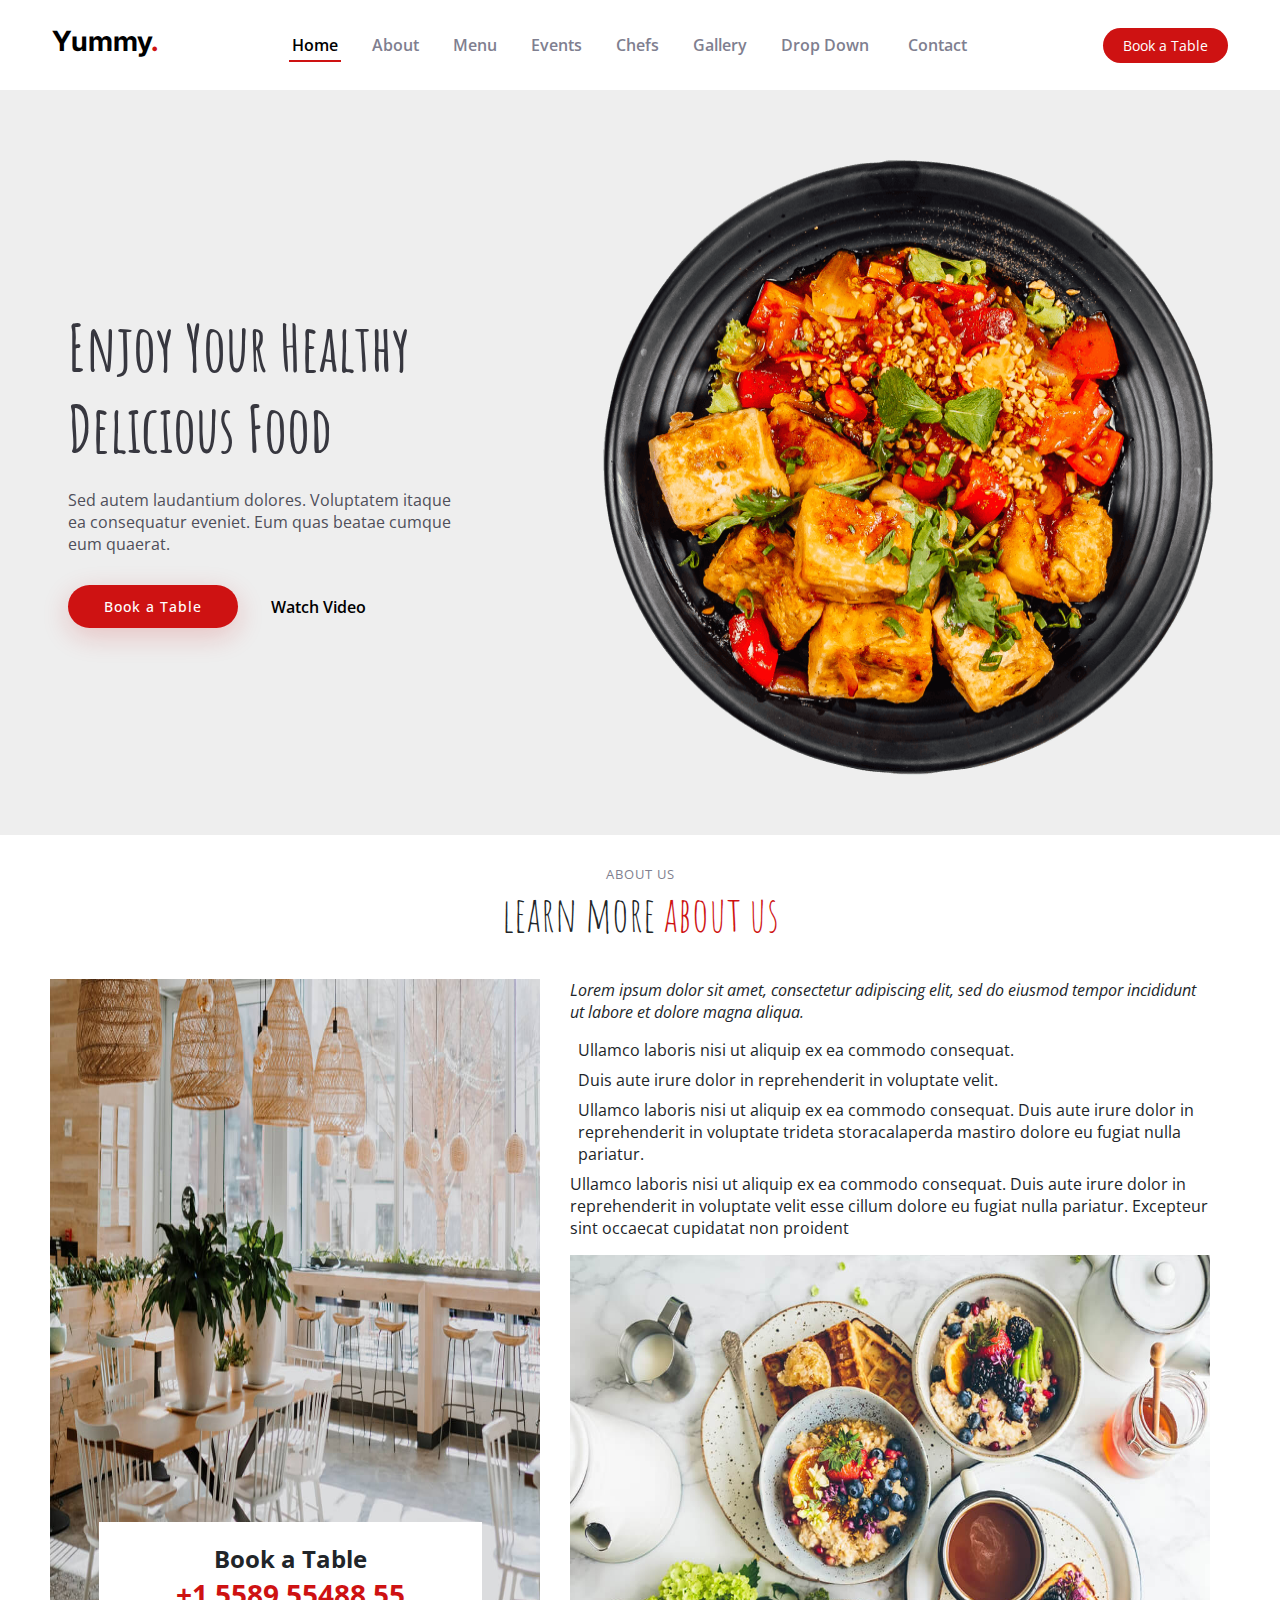
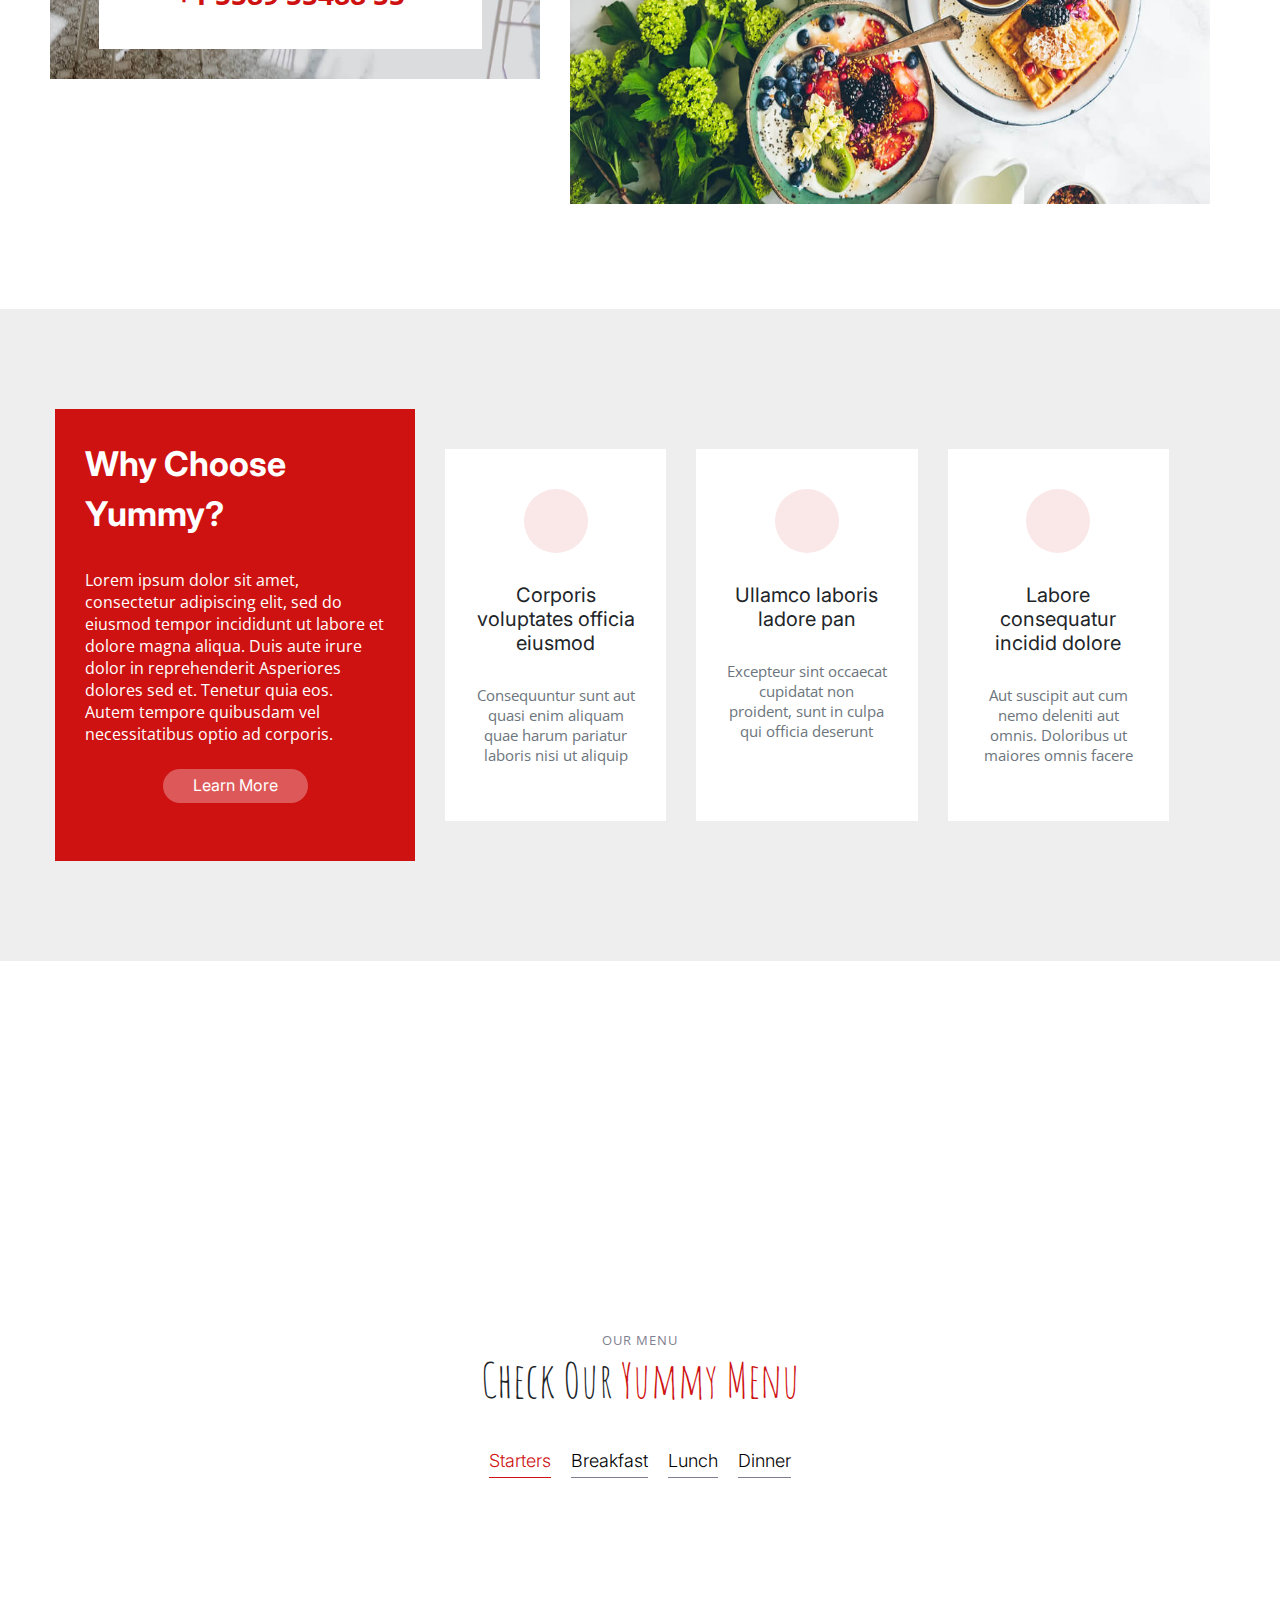
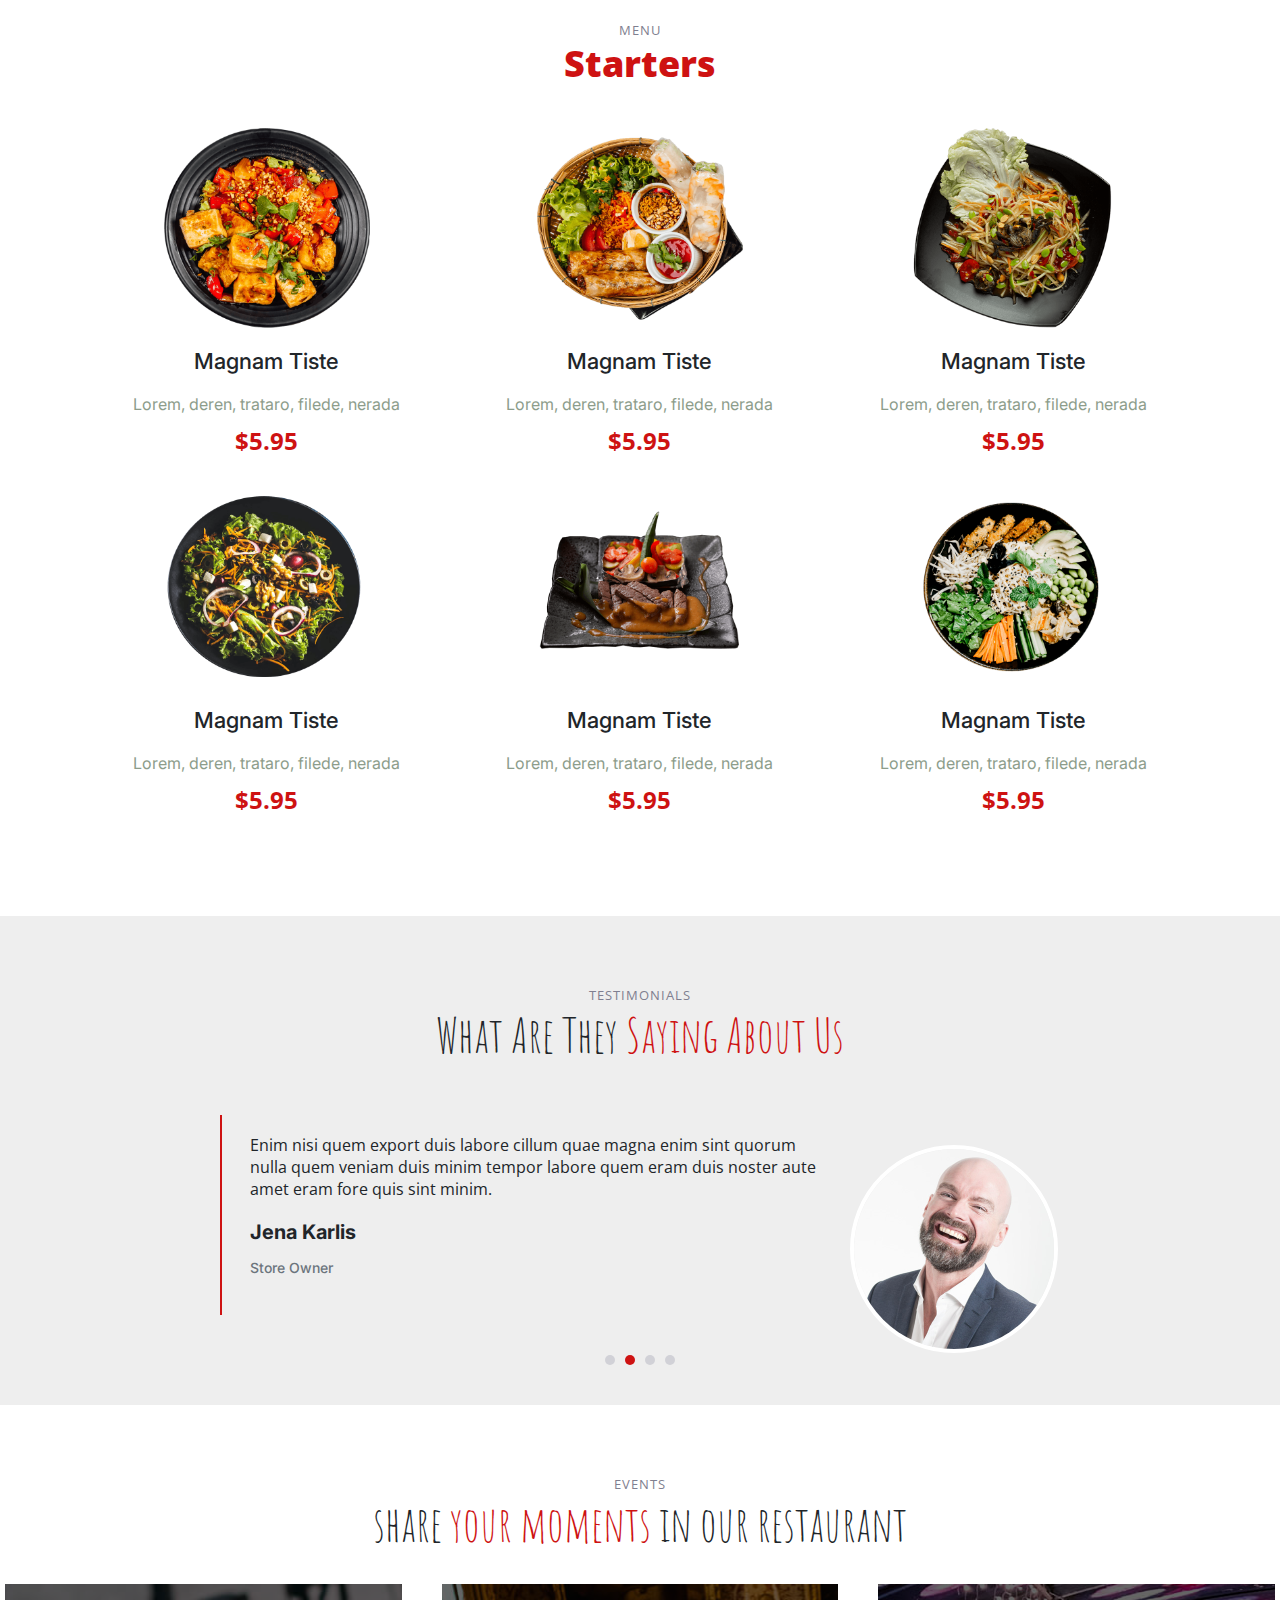
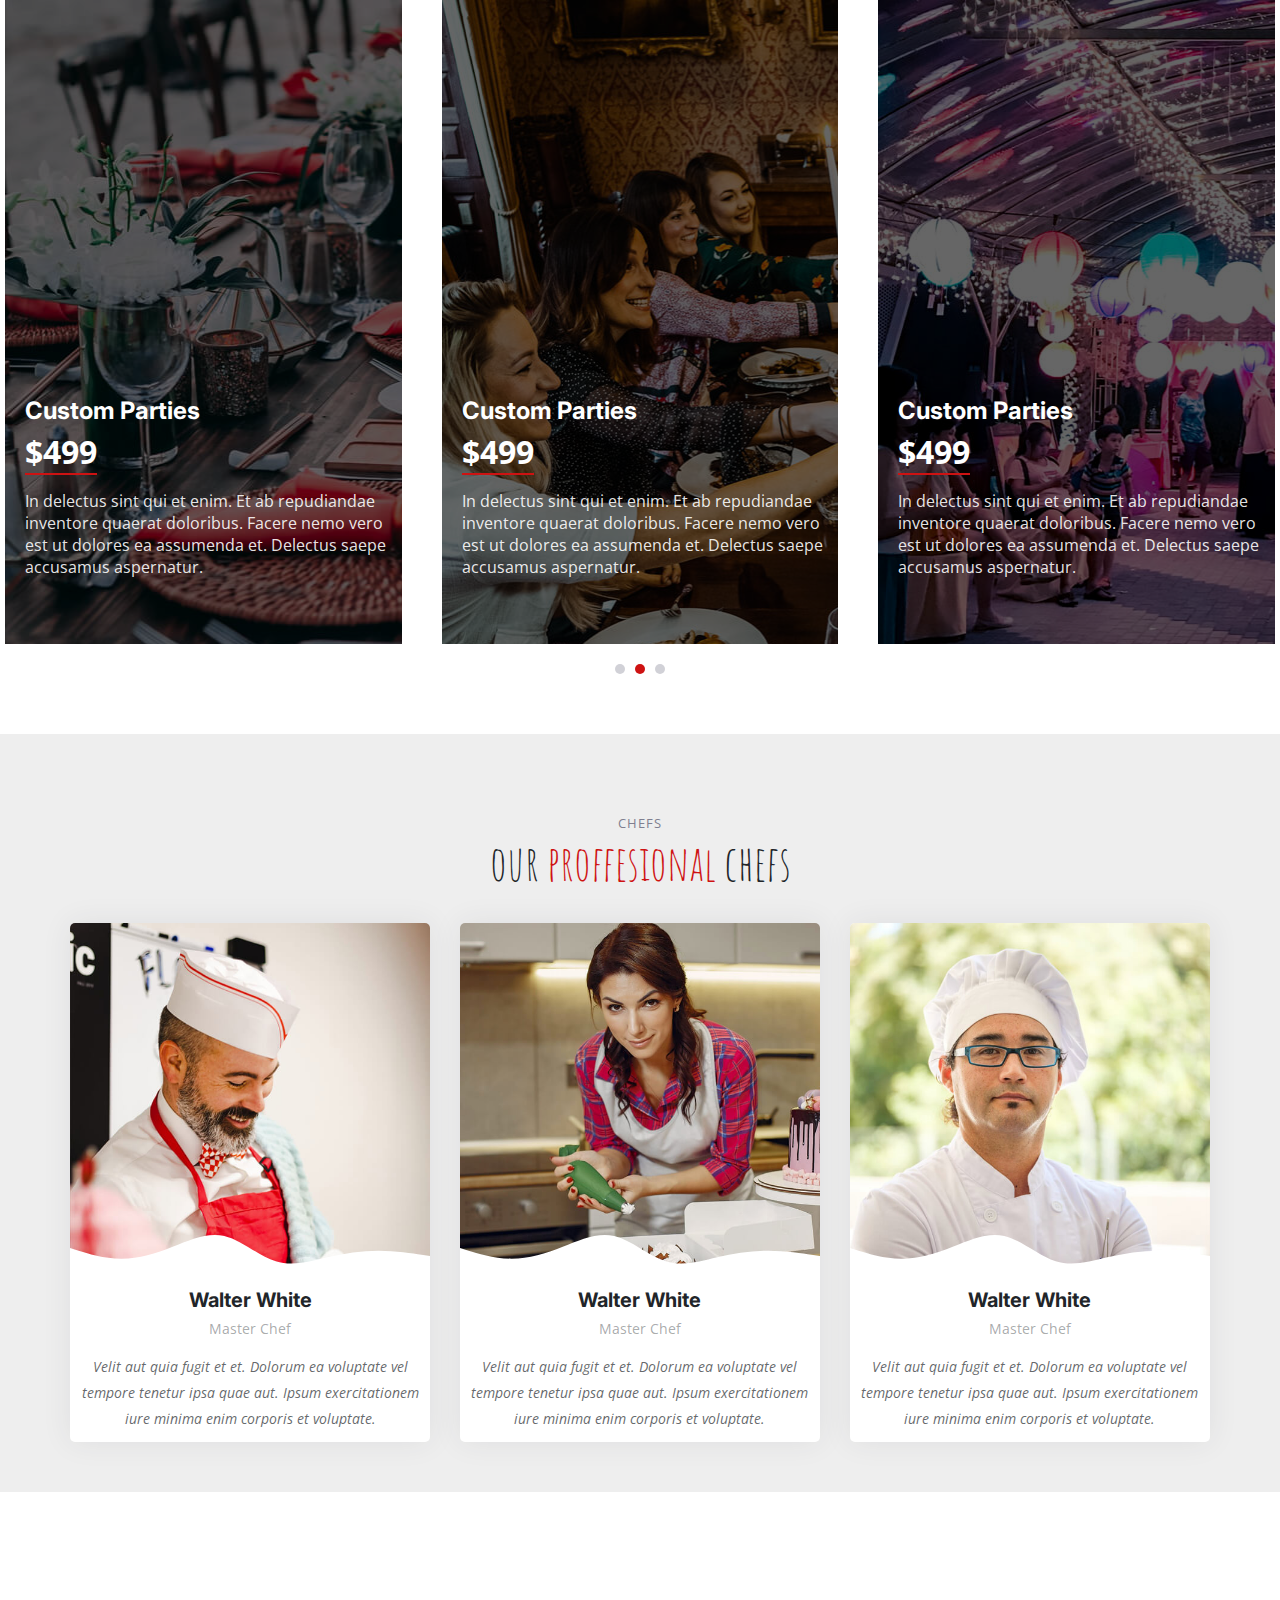
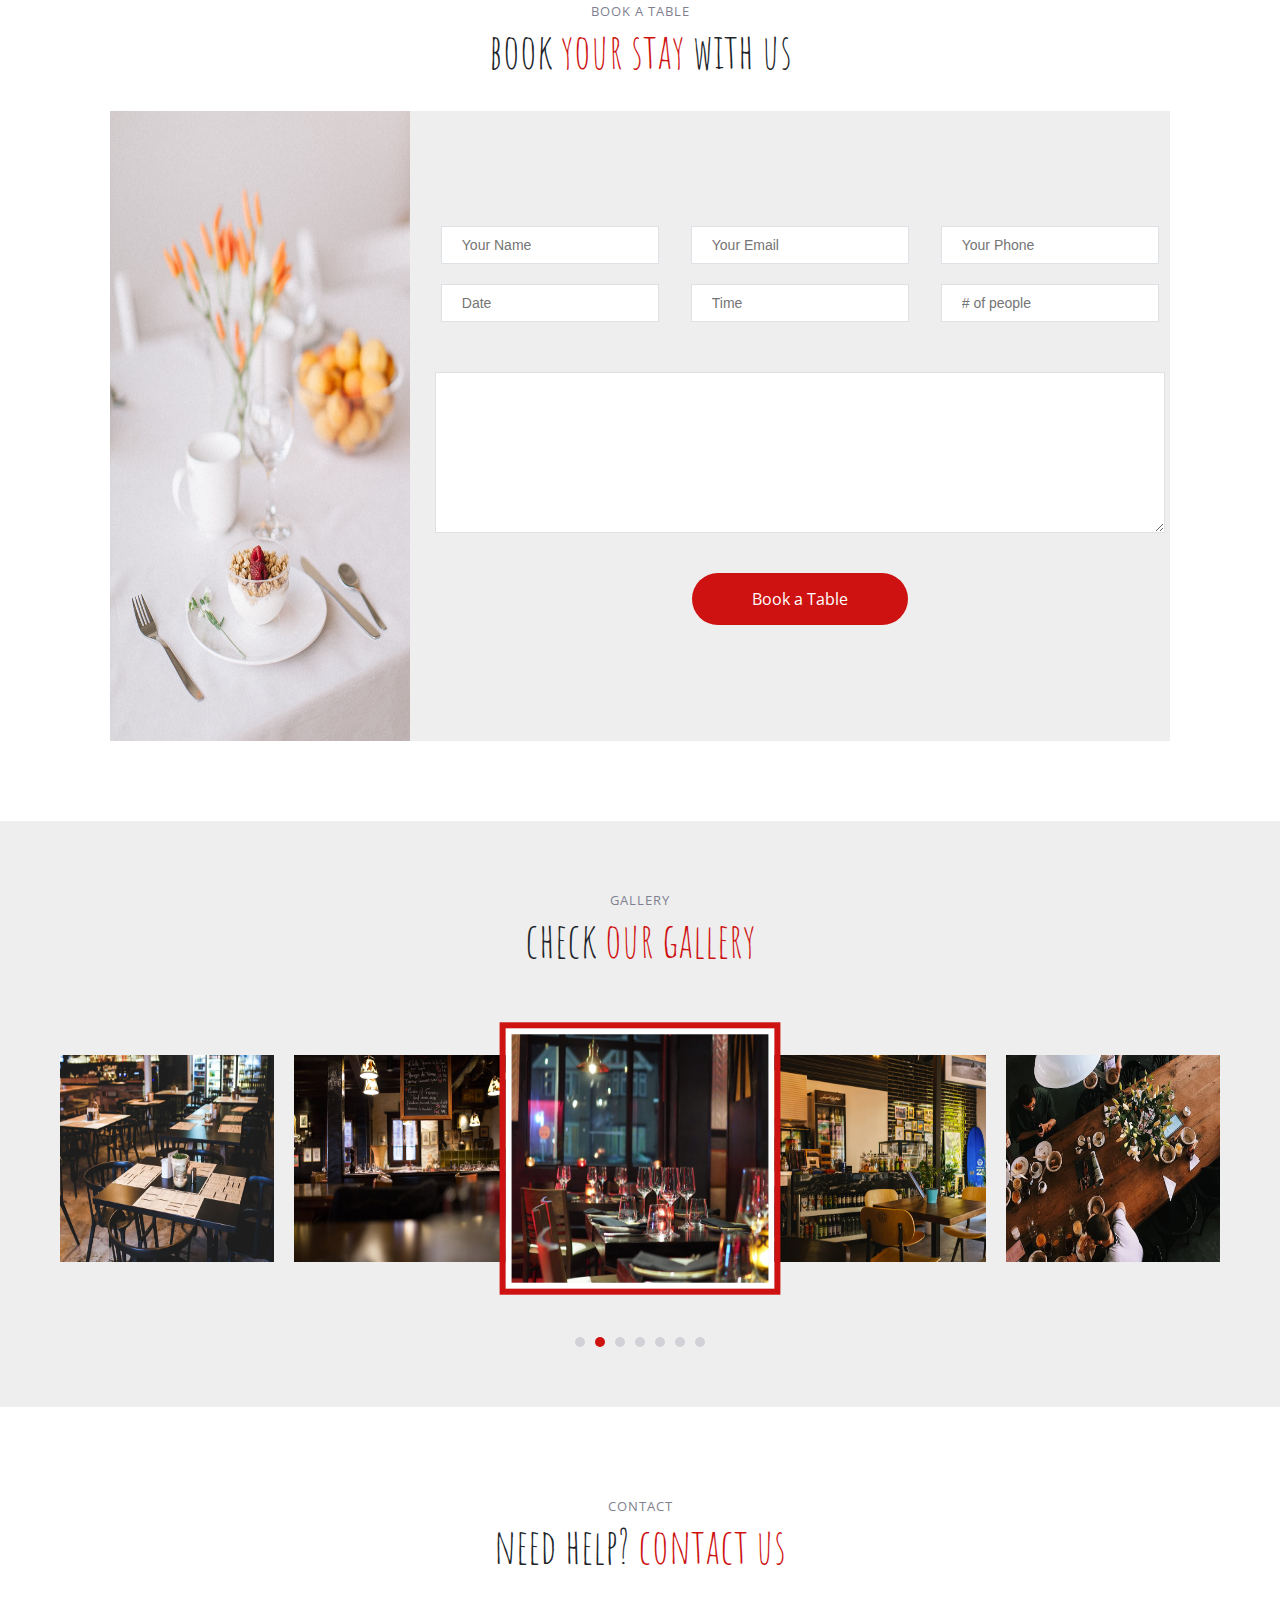
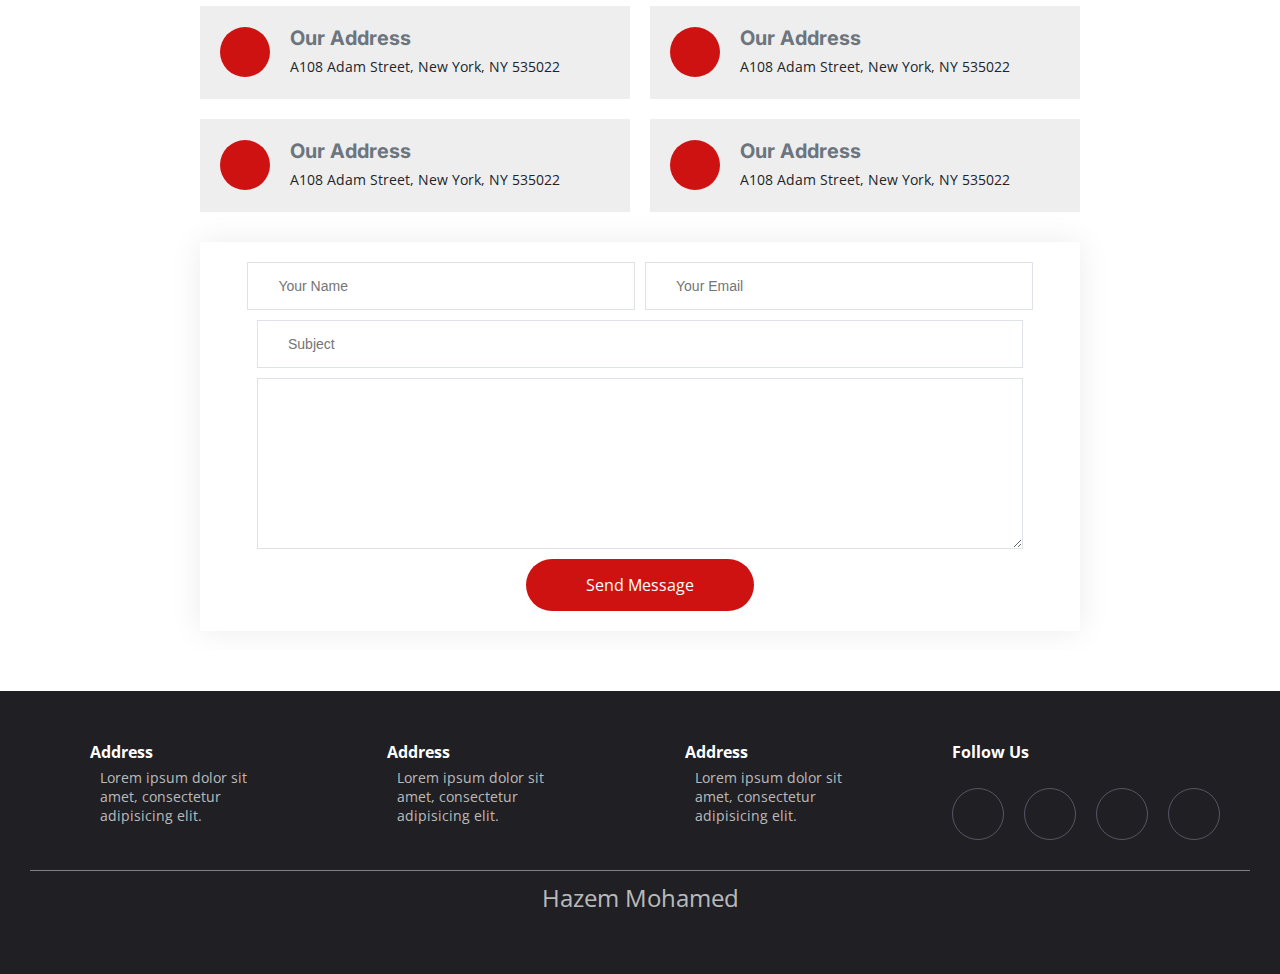
<file: index.html>
<!DOCTYPE html>
<html lang="en">
  <head>
    <meta charset="utf-8" />
    <meta content="width=device-width, initial-scale=1.0" name="viewport" />

    <title>Yummy</title>
    <!-- icon font -->
    <link
      rel="stylesheet"
      href="https://cdnjs.cloudflare.com/ajax/libs/font-awesome/6.5.1/css/all.min.css"
      integrity="sha512-DTOQO9RWCH3ppGqcWaEA1BIZOC6xxalwEsw9c2QQeAIftl+Vegovlnee1c9QX4TctnWMn13TZye+giMm8e2LwA=="
      crossorigin="anonymous"
      referrerpolicy="no-referrer"
    />
    <!-- Google Fonts -->
    <link rel="preconnect" href="https://fonts.googleapis.com" />
    <link rel="preconnect" href="https://fonts.gstatic.com" crossorigin />
    <link
      href="https://fonts.googleapis.com/css2?family=Open+Sans:ital,wght@0,300;0,400;0,500;0,600;0,700;1,300;1,400;1,600;1,700&family=Amatic+SC:ital,wght@0,300;0,400;0,500;0,600;0,700;1,300;1,400;1,500;1,600;1,700&family=Inter:ital,wght@0,300;0,400;0,500;0,600;0,700;1,300;1,400;1,500;1,600;1,700&display=swap"
      rel="stylesheet"
    />

    <!-- Template Main CSS File -->
    <link href="assets/css/const.css" rel="stylesheet" />
    <link href="assets/css/main.css" rel="stylesheet" />
  </head>

  <body>
    <!-- header -->
    <header id="header" class="header">
      <div class="container">
        <a href="#" class="logo">
          <h1>Yummy<span>.</span></h1>
        </a>

        <nav class="navbar">
          <ul>
            <li><a href="#hero" class="active">Home</a></li>
            <li><a href="#about">About</a></li>
            <li><a href="#menu">Menu</a></li>
            <li><a href="#events">Events</a></li>
            <li><a href="#chefs">Chefs</a></li>
            <li><a href="#gallery">Gallery</a></li>
            <li class="dropdown">
              <a href="#"
                ><span>Drop Down</span> <i class="fas fa-angle-down"></i
              ></a>
              <ul>
                <li><a href="#">Drop Down 1</a></li>
                <li class="dropdown">
                  <a href="#"
                    ><span>Deep Drop Down</span>
                    <i class="fas fa-angle-down"></i
                  ></a>
                  <ul>
                    <li><a href="#">Deep Drop Down 1</a></li>
                    <li><a href="#">Deep Drop Down 2</a></li>
                    <li><a href="#">Deep Drop Down 3</a></li>
                    <li><a href="#">Deep Drop Down 4</a></li>
                    <li><a href="#">Deep Drop Down 5</a></li>
                  </ul>
                </li>
                <li><a href="#">Drop Down 2</a></li>
                <li><a href="#">Drop Down 3</a></li>
                <li><a href="#">Drop Down 4</a></li>
              </ul>
            </li>
            <li><a href="#contact">Contact</a></li>
          </ul>
        </nav>
        <!-- .navbar -->
        <div class="nav-end">
          <a class="btn-nav" href="#book-form">Book a Table</a>
          <span id="icon-menu">
            <i class="fas fa-bars"></i>
          </span>
        </div>
      </div>
    </header>
    <!-- section home -->
    <section id="home" class="home d-flex align-items-center background">
      <div class="container">
        <div class="conent">
          <div class="box">
            <h2>Enjoy Your Healthy<br />Delicious Food</h2>
            <p>
              Sed autem laudantium dolores. Voluptatem itaque ea consequatur
              eveniet. Eum quas beatae cumque eum quaerat.
            </p>
            <div class="box-btn">
              <a href="#" class="btn-nav">Book a Table</a>
              <a href="#" class="watch-video"
                ><i class="fas fa-play"></i><span>Watch Video</span></a
              >
            </div>
          </div>
          <div class="box-img text-center text-lg-start">
            <img src="assets/img/hero-img.png" class="img" alt="img" />
          </div>
        </div>
      </div>
    </section>
    <section class="about" id="about">
      <div class="box-size">
        <div class="title-box">
          <h2 class="title">about us</h2>
          <p class="desc">
            learn more <span class="desc-red"> about us </span>
          </p>
        </div>
        <div class="contnet">
          <div class="img">
            <img src="./assets/img/about.jpg" alt="about" />
            <div class="call-us">
              <h4>Book a Table</h4>
              <p>+1 5589 55488 55</p>
            </div>
          </div>
          <div class="content-right">
            <p class="italic">
              Lorem ipsum dolor sit amet, consectetur adipiscing elit, sed do
              eiusmod tempor incididunt ut labore et dolore magna aliqua.
            </p>
            <ul>
              <li>
                <i class="fas fa-check-double"></i> Ullamco laboris nisi ut
                aliquip ex ea commodo consequat.
              </li>
              <li>
                <i class="fas fa-check-double"></i> Duis aute irure dolor in
                reprehenderit in voluptate velit.
              </li>
              <li>
                <i class="fas fa-check-double"></i> Ullamco laboris nisi ut
                aliquip ex ea commodo consequat. Duis aute irure dolor in
                reprehenderit in voluptate trideta storacalaperda mastiro dolore
                eu fugiat nulla pariatur.
              </li>
            </ul>
            <p>
              Ullamco laboris nisi ut aliquip ex ea commodo consequat. Duis aute
              irure dolor in reprehenderit in voluptate velit esse cillum dolore
              eu fugiat nulla pariatur. Excepteur sint occaecat cupidatat non
              proident
            </p>
            <div class="box-youtube">
              <img src="./assets/img/about-2.jpg" class="img" alt="" />
            </div>
          </div>
        </div>
      </div>
    </section>
    <!-- end about  -->
    <!-- start why -->
    <section id="why-us" class="why-us background">
      <div class="group-box">
        <div class="box-red">
          <div class="box">
            <h3>Why Choose Yummy?</h3>
            <p>
              Lorem ipsum dolor sit amet, consectetur adipiscing elit, sed do
              eiusmod tempor incididunt ut labore et dolore magna aliqua. Duis
              aute irure dolor in reprehenderit Asperiores dolores sed et.
              Tenetur quia eos. Autem tempore quibusdam vel necessitatibus optio
              ad corporis.
            </p>
            <div class="btn">
              <a href="#" class="btn=more">Learn More </a>
            </div>
          </div>
        </div>
        <!-- End Why Box -->

        <div class="boxs">
          <div class="box-small">
            <span>
              <i class="icon fas fa-clipboard-check"></i>
            </span>
            <h4>Corporis voluptates officia eiusmod</h4>
            <p>
              Consequuntur sunt aut quasi enim aliquam quae harum pariatur
              laboris nisi ut aliquip
            </p>
          </div>

          <div class="box-small">
            <span>
              <i class="icon fas fa-gem"></i>
            </span>
            <h4>Ullamco laboris ladore pan</h4>
            <p>
              Excepteur sint occaecat cupidatat non proident, sunt in culpa qui
              officia deserunt
            </p>
          </div>

          <div class="box-small">
            <span>
              <i class="icon fas fa-inbox"></i>
            </span>
            <h4>Labore consequatur incidid dolore</h4>
            <p>
              Aut suscipit aut cum nemo deleniti aut omnis. Doloribus ut maiores
              omnis facere
            </p>
          </div>
        </div>
      </div>
    </section>
    <!-- end why-us -->
    <!-- start counter -->
    <section id="counter" class="counter">
      <div class="container">
        <div class="groub">
          <div class="item">
            <div class="item-c">
              <span class="number">232</span>
              <p>Clients</p>
            </div>
          </div>

          <div class="item">
            <div class="item-c">
              <span class="number">521</span>
              <p>Projects</p>
            </div>
          </div>

          <div class="item">
            <div class="item-c">
              <span class="number">1453</span>
              <p>Hours Of Support</p>
            </div>
          </div>

          <div class="item">
            <div class="item-c">
              <span class="number">32</span>
              <p>Workers</p>
            </div>
          </div>
        </div>
      </div>
    </section>

    <!-- menu  start -->
    <section id="menu" class="menu">
      <div class="section-header">
        <h2>Our Menu</h2>
        <p>Check Our <span>Yummy Menu</span></p>
      </div>

      <ul class="menu-tap">
        <li class="tap active-tap">
          <a class="tap-link">
            <h4>Starters</h4>
          </a>
        </li>

        <li class="tap">
          <a class="tap-link">
            <h4>Breakfast</h4> </a
          ><!-- End tab nav item -->
        </li>
        <li class="tap">
          <a class="tap-link">
            <h4>Lunch</h4>
          </a>
        </li>

        <li class="tap">
          <a class="tap-link">
            <h4>Dinner</h4>
          </a>
        </li>
      </ul>

      <div class="food-boxs">
        <div class="header-food">
          <h2>Menu</h2>
          <p><span>Starters</span></p>
        </div>

        <div class="food-group">
          <div class="food-item">
            <a href="#" class="box-img"
              ><img
                src="assets/img/menu/menu-item-1.png"
                class="menu-img img-fluid"
                alt=""
            /></a>
            <h4>Magnam Tiste</h4>
            <p class="title-item">Lorem, deren, trataro, filede, nerada</p>
            <p class="price">$5.95</p>
          </div>
          <div class="food-item">
            <a href="#" class="box-img"
              ><img
                src="assets/img/menu/menu-item-2.png"
                class="menu-img img-fluid"
                alt=""
            /></a>
            <h4>Magnam Tiste</h4>
            <p class="title-item">Lorem, deren, trataro, filede, nerada</p>
            <p class="price">$5.95</p>
          </div>
          <div class="food-item">
            <a href="#" class="box-img"
              ><img
                src="assets/img/menu/menu-item-3.png"
                class="menu-img img-fluid"
                alt=""
            /></a>
            <h4>Magnam Tiste</h4>
            <p class="title-item">Lorem, deren, trataro, filede, nerada</p>
            <p class="price">$5.95</p>
          </div>
          <div class="food-item">
            <a href="#" class="box-img"
              ><img
                src="assets/img/menu/menu-item-4.png"
                class="menu-img img-fluid"
                alt=""
            /></a>
            <h4>Magnam Tiste</h4>
            <p class="title-item">Lorem, deren, trataro, filede, nerada</p>
            <p class="price">$5.95</p>
          </div>
          <div class="food-item">
            <a href="#" class="box-img"
              ><img
                src="assets/img/menu/menu-item-5.png"
                class="menu-img img-fluid"
                alt=""
            /></a>
            <h4>Magnam Tiste</h4>
            <p class="title-item">Lorem, deren, trataro, filede, nerada</p>
            <p class="price">$5.95</p>
          </div>
          <div class="food-item">
            <a href="#" class="box-img"
              ><img
                src="assets/img/menu/menu-item-6.png"
                class="menu-img img-fluid"
                alt=""
            /></a>
            <h4>Magnam Tiste</h4>
            <p class="title-item">Lorem, deren, trataro, filede, nerada</p>
            <p class="price">$5.95</p>
          </div>
        </div>
      </div>
    </section>
    <!-- test -->
    <section id="test" class="test background">
      <div class="container">
        <div class="section-header">
          <h2>Testimonials</h2>
          <p>What Are They <span>Saying About Us</span></p>
        </div>
        <div class="div-media">
          <div class="test-content">
            <p>
              <i class="fas fa-quote-left"></i>
              Enim nisi quem export duis labore cillum quae magna enim sint
              quorum nulla quem veniam duis minim tempor labore quem eram duis
              noster aute amet eram fore quis sint minim.
              <i class="fas fa-quote-right"></i>
            </p>
            <h3>Jena Karlis</h3>
            <h4>Store Owner</h4>
            <div class="stars">
              <i class="fas fa-star"></i><i class="fas fa-star"></i
              ><i class="fas fa-star"></i><i class="fas fa-star"></i
              ><i class="fas fa-star"></i>
            </div>
          </div>
          <div class="img-test">
            <img
              src="assets/img/testimonials/testimonials-1.jpg"
              class="img"
              alt=""
            />
          </div>
        </div>
        <div class="dots">
          <div class="do"></div>
          <div class="do active"></div>
          <div class="do"></div>
          <div class="do"></div>
        </div>
      </div>
    </section>
    <!-- test -->
    <!-- event -->
    <section id="events" class="events">
      <div class="event-box">
        <div class="section-header">
          <h2>events</h2>
          <p>share <span>your moments </span> in our restaurant</p>
        </div>
        <div class="c-events">
          <div class="img-bg">
            <div class="pos">
              <h3>Custom Parties</h3>
              <div class="price">
                <span>$499</span>
              </div>
              <p class="description">
                In delectus sint qui et enim. Et ab repudiandae inventore
                quaerat doloribus. Facere nemo vero est ut dolores ea assumenda
                et. Delectus saepe accusamus aspernatur.
              </p>
            </div>
          </div>
          <div
            class="img-bg disblad"
            style="background-image: url('./assets/img/events-2.jpg')"
          >
            <div class="pos">
              <h3>Custom Parties</h3>
              <div class="price">
                <span>$499</span>
              </div>
              <p class="description">
                In delectus sint qui et enim. Et ab repudiandae inventore
                quaerat doloribus. Facere nemo vero est ut dolores ea assumenda
                et. Delectus saepe accusamus aspernatur.
              </p>
            </div>
          </div>
          <div
            class="img-bg disblad"
            style="background-image: url('./assets/img/events-1.jpg')"
          >
            <div class="pos">
              <h3>Custom Parties</h3>
              <div class="price">
                <span>$499</span>
              </div>
              <p class="description">
                In delectus sint qui et enim. Et ab repudiandae inventore
                quaerat doloribus. Facere nemo vero est ut dolores ea assumenda
                et. Delectus saepe accusamus aspernatur.
              </p>
            </div>
          </div>
        </div>
        <div class="dots">
          <div class="do"></div>
          <div class="do active"></div>
          <div class="do"></div>
        </div>
      </div>
    </section>
    <!-- chef -->
    <section class="chef-a background" id="chef">
      <div class="section-header">
        <h2>chefs</h2>
        <p>our <span> proffesional </span> chefs</p>
      </div>
      <div class="chefs">
        <div class="chef">
          <div class="chef-img">
            <img src="assets/img/chefs/chefs-1.jpg" class="img" alt="img" />
            <div class="social">
              <a href=""><i class="fab fa-twitter"></i></a>
              <a href=""><i class="fab fa-facebook"></i></a>
              <a href=""><i class="fab fa-instagram"></i></a>
              <a href=""><i class="fab fa-linkedin"></i></a>
            </div>
          </div>
          <div class="chef-info">
            <h4>Walter White</h4>
            <span>Master Chef</span>
            <p>
              Velit aut quia fugit et et. Dolorum ea voluptate vel tempore
              tenetur ipsa quae aut. Ipsum exercitationem iure minima enim
              corporis et voluptate.
            </p>
          </div>
        </div>
        <div class="chef">
          <div class="chef-img">
            <img src="assets/img/chefs/chefs-2.jpg" class="img" alt="img" />
            <div class="social">
              <a href=""><i class="fab fa-twitter"></i></a>
              <a href=""><i class="fab fa-facebook"></i></a>
              <a href=""><i class="fab fa-instagram"></i></a>
              <a href=""><i class="fab fa-linkedin"></i></a>
            </div>
          </div>
          <div class="chef-info">
            <h4>Walter White</h4>
            <span>Master Chef</span>
            <p>
              Velit aut quia fugit et et. Dolorum ea voluptate vel tempore
              tenetur ipsa quae aut. Ipsum exercitationem iure minima enim
              corporis et voluptate.
            </p>
          </div>
        </div>
        <div class="chef">
          <div class="chef-img">
            <img src="assets/img/chefs/chefs-3.jpg" class="img" alt="img" />
            <div class="social">
              <a href=""><i class="fab fa-twitter"></i></a>
              <a href=""><i class="fab fa-facebook"></i></a>
              <a href=""><i class="fab fa-instagram"></i></a>
              <a href=""><i class="fab fa-linkedin"></i></a>
            </div>
          </div>
          <div class="chef-info">
            <h4>Walter White</h4>
            <span>Master Chef</span>
            <p>
              Velit aut quia fugit et et. Dolorum ea voluptate vel tempore
              tenetur ipsa quae aut. Ipsum exercitationem iure minima enim
              corporis et voluptate.
            </p>
          </div>
        </div>
      </div>
    </section>
    <section id="book" class="book">
      <div class="section-header">
        <h2>book a table</h2>
        <p>book <span>your stay</span> with us</p>
      </div>
      <div class="all background">
        <div class="img">
          <img src="./assets/img/reservation.jpg" alt="" />
        </div>
        <div class="form">
          <input type="text" placeholder="Your Name" />
          <input type="text" placeholder="Your Email" />
          <input type="text" placeholder="Your Phone" />
          <input type="text" placeholder="Date" />
          <input type="text" placeholder="Time" />
          <input type="text" placeholder="# of people" />
          <textarea rows="5" style="height: 139px" placeholder="Message">
          </textarea>
          <a href="" class="submit">Book a Table</a>
        </div>
      </div>
    </section>
    <section class="gallery background" id="gallery">
      <div class="section-header">
        <h2>gallery</h2>
        <p>check <span> our gallery</span></p>
      </div>
      <div class="images">
        <div class="img">
          <img src="./assets/img/gallery/gallery-1.jpg" alt="img" />
        </div>
        <div class="img disbled">
          <img src="./assets/img/gallery/gallery-2.jpg" alt="img" />
        </div>
        <div class="img disbled">
          <img src="./assets/img/gallery/gallery-3.jpg" alt="img" />
        </div>
        <div class="img disbled">
          <img src="./assets/img/gallery/gallery-4.jpg" alt="img" />
        </div>
        <div class="img disbled">
          <img src="./assets/img/gallery/gallery-5.jpg" alt="img" />
        </div>
      </div>
      <div class="dots">
        <div class="do"></div>
        <div class="do active"></div>
        <div class="do"></div>
        <div class="do"></div>
        <div class="do"></div>
        <div class="do"></div>
        <div class="do"></div>
      </div>
    </section>
    <!-- CONTACT -->
    <section class="contact">
      <div class="section-header">
        <h2>CONTACT</h2>
        <p>need help? <span> contact us </span></p>
      </div>
      <div class="blocks">
        <div class="block background">
          <span class="icon">
            <i class="fas fa-map"></i>
          </span>
          <div class="info">
            <h3>Our Address</h3>
            <p>A108 Adam Street, New York, NY 535022</p>
          </div>
        </div>
        <div class="block background">
          <span class="icon">
            <i class="fas fa-map"></i>
          </span>
          <div class="info">
            <h3>Our Address</h3>
            <p>A108 Adam Street, New York, NY 535022</p>
          </div>
        </div>
        <div class="block background">
          <span class="icon">
            <i class="fas fa-map"></i>
          </span>
          <div class="info">
            <h3>Our Address</h3>
            <p>A108 Adam Street, New York, NY 535022</p>
          </div>
        </div>
        <div class="block background">
          <span class="icon">
            <i class="fas fa-map"></i>
          </span>
          <div class="info">
            <h3>Our Address</h3>
            <p>A108 Adam Street, New York, NY 535022</p>
          </div>
        </div>
      </div>
      <div class="form">
        <input type="text" placeholder="Your Name" />
        <input type="text" placeholder="Your Email" />
        <input type="text" placeholder="Subject" />
        <textarea rows="5" style="height: 139px" placeholder="Message">
        </textarea>
        <a href="" class="submit">Send Message</a>
      </div>
    </section>
    <footer id="footer" class="footer">
      <div class="top">
        <div class="item">
          <div class="top-top">
            <i class="fa fa-map-marked"></i>
            <h4>Address</h4>
          </div>
          <div class="botom-top">
            <p>Lorem ipsum dolor sit amet, consectetur adipisicing elit.</p>
          </div>
        </div>
        <div class="item">
          <div class="top-top">
            <i class="fa fa-map-marked"></i>
            <h4>Address</h4>
          </div>
          <div class="botom-top">
            <p>Lorem ipsum dolor sit amet, consectetur adipisicing elit.</p>
          </div>
        </div>
        <div class="item">
          <div class="top-top">
            <i class="fa fa-map-marked"></i>
            <h4>Address</h4>
          </div>
          <div class="botom-top">
            <p>Lorem ipsum dolor sit amet, consectetur adipisicing elit.</p>
          </div>
        </div>
        <div class="item">
          <div class="top-top">
            <h4>Follow Us</h4>
          </div>
          <div class="botom-icon">
            <i class="fab fa-twitter"></i>
            <i class="fab fa-facebook-f"></i>
            <i class="fab fa-instagram"></i>
            <i class="fab fa-linkedin"></i>
          </div>
        </div>
      </div>
      <div class="bottom">Hazem Mohamed</div>
    </footer>
  </body>
</html>
</file>
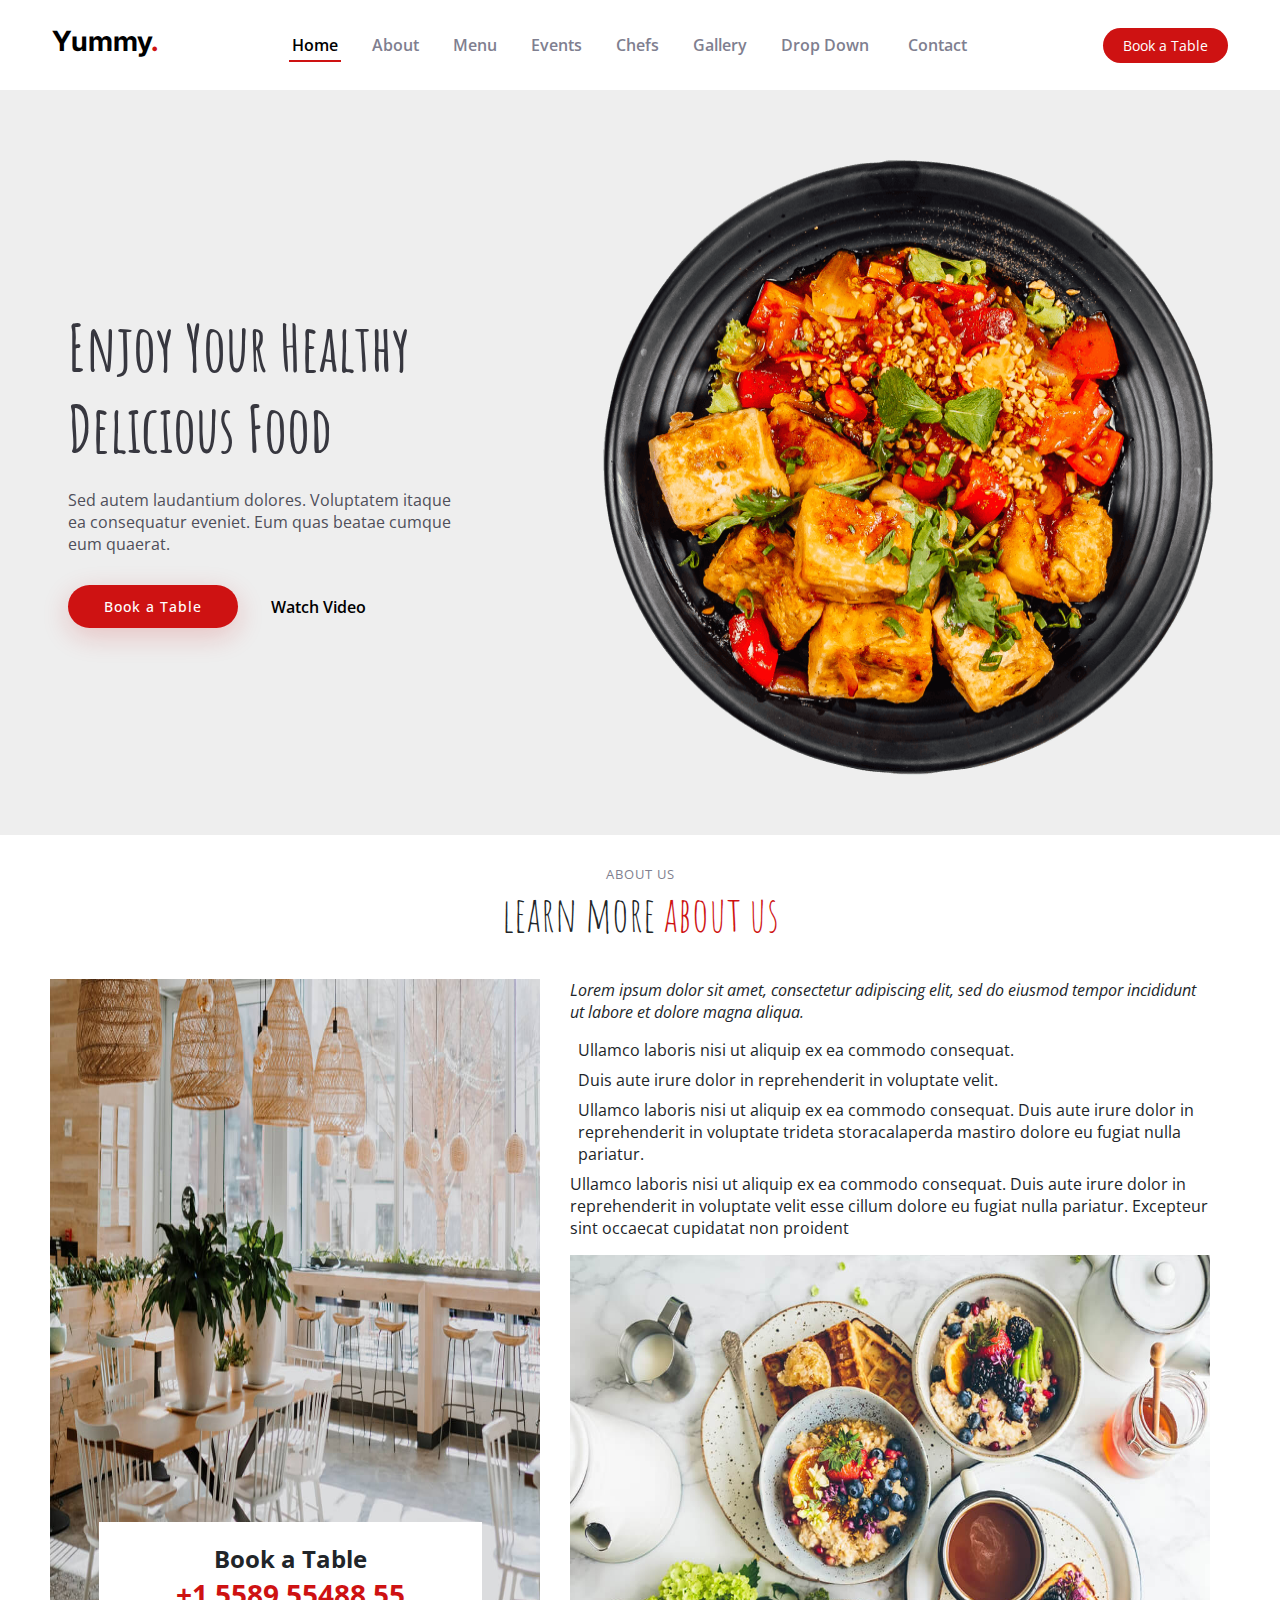
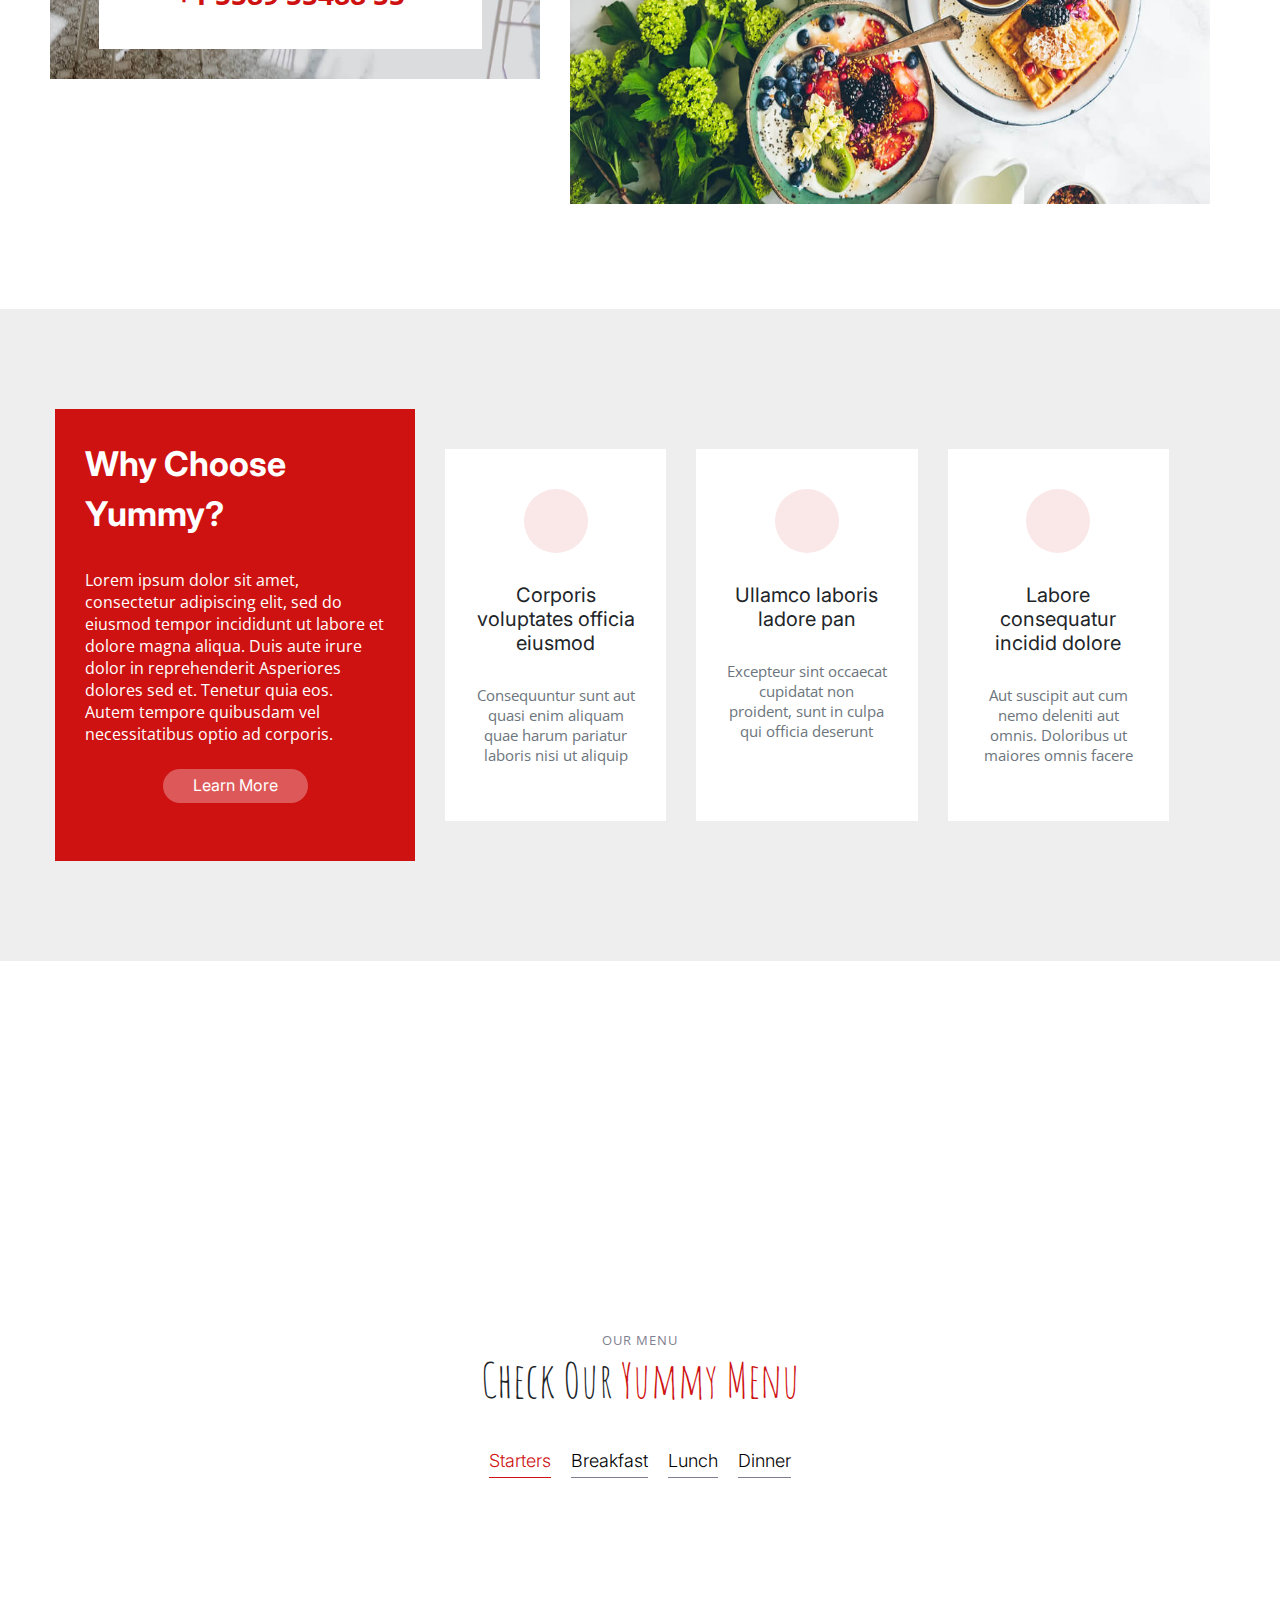
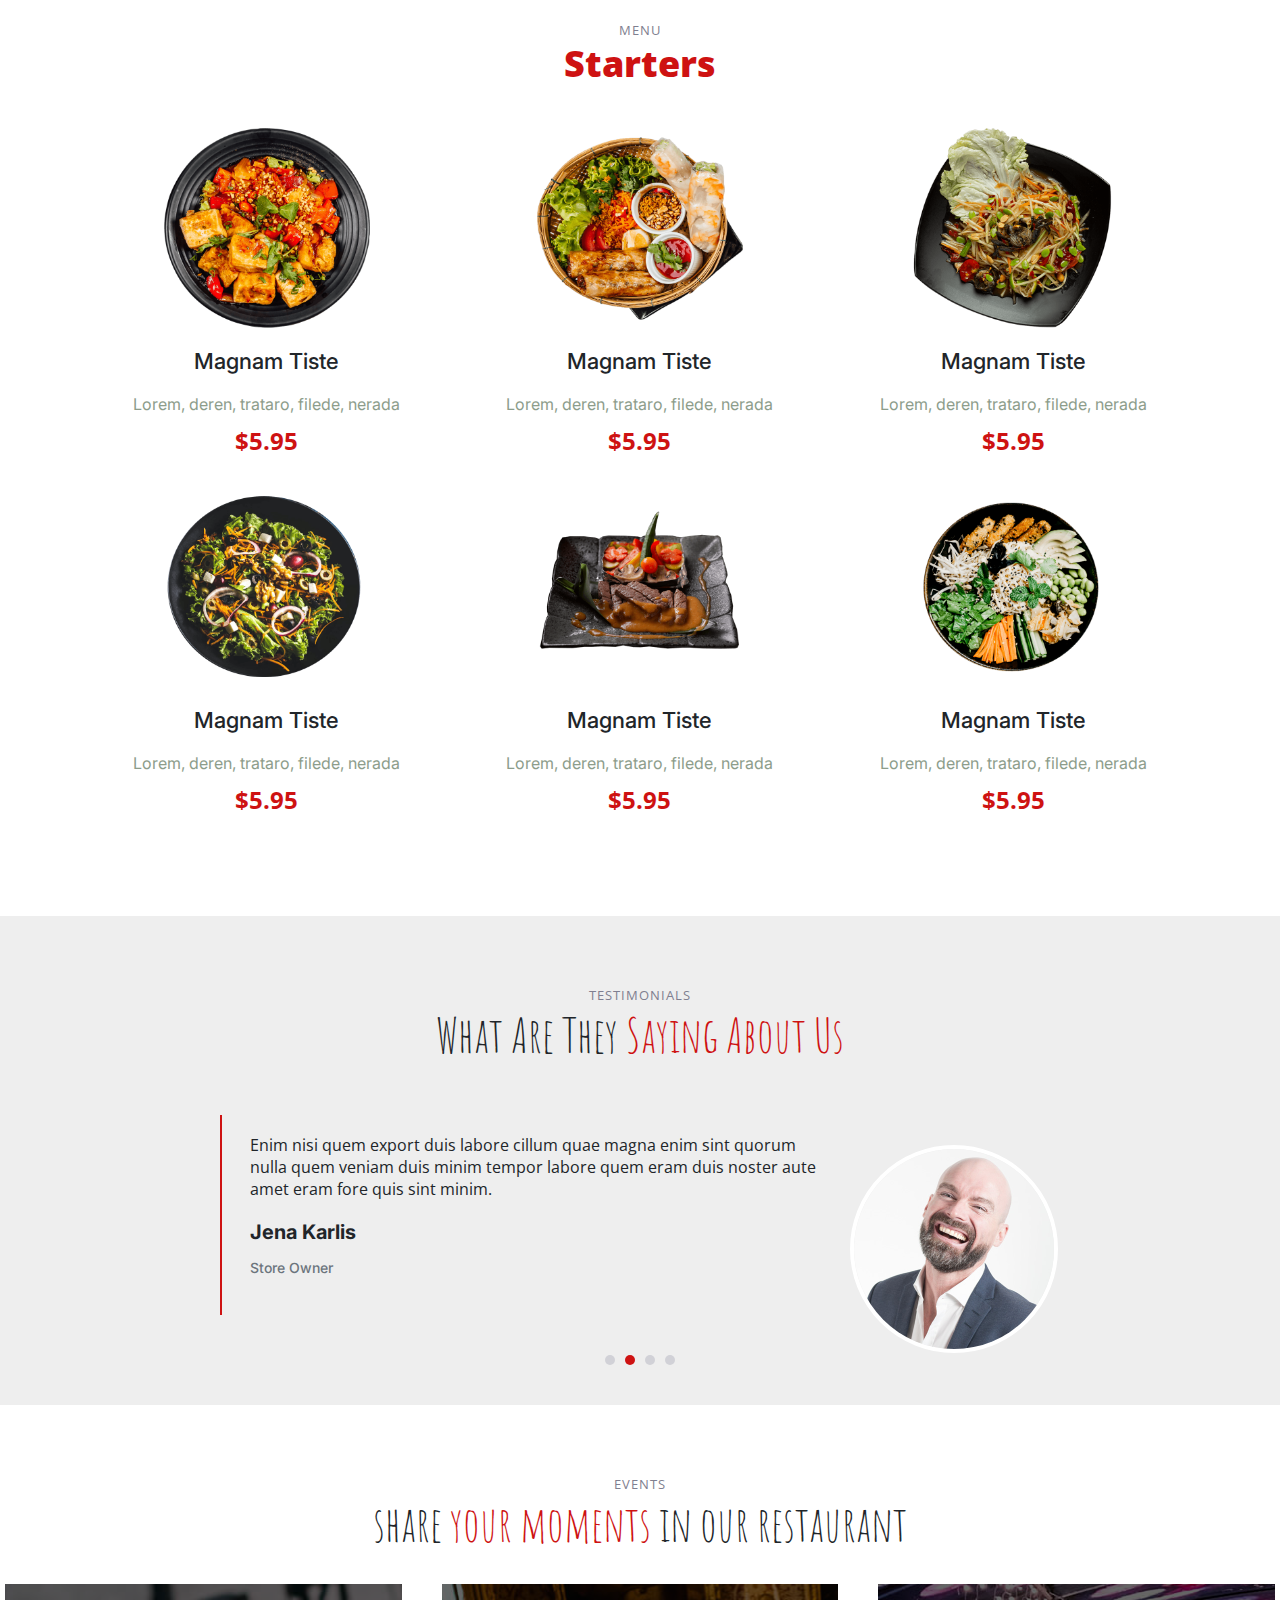
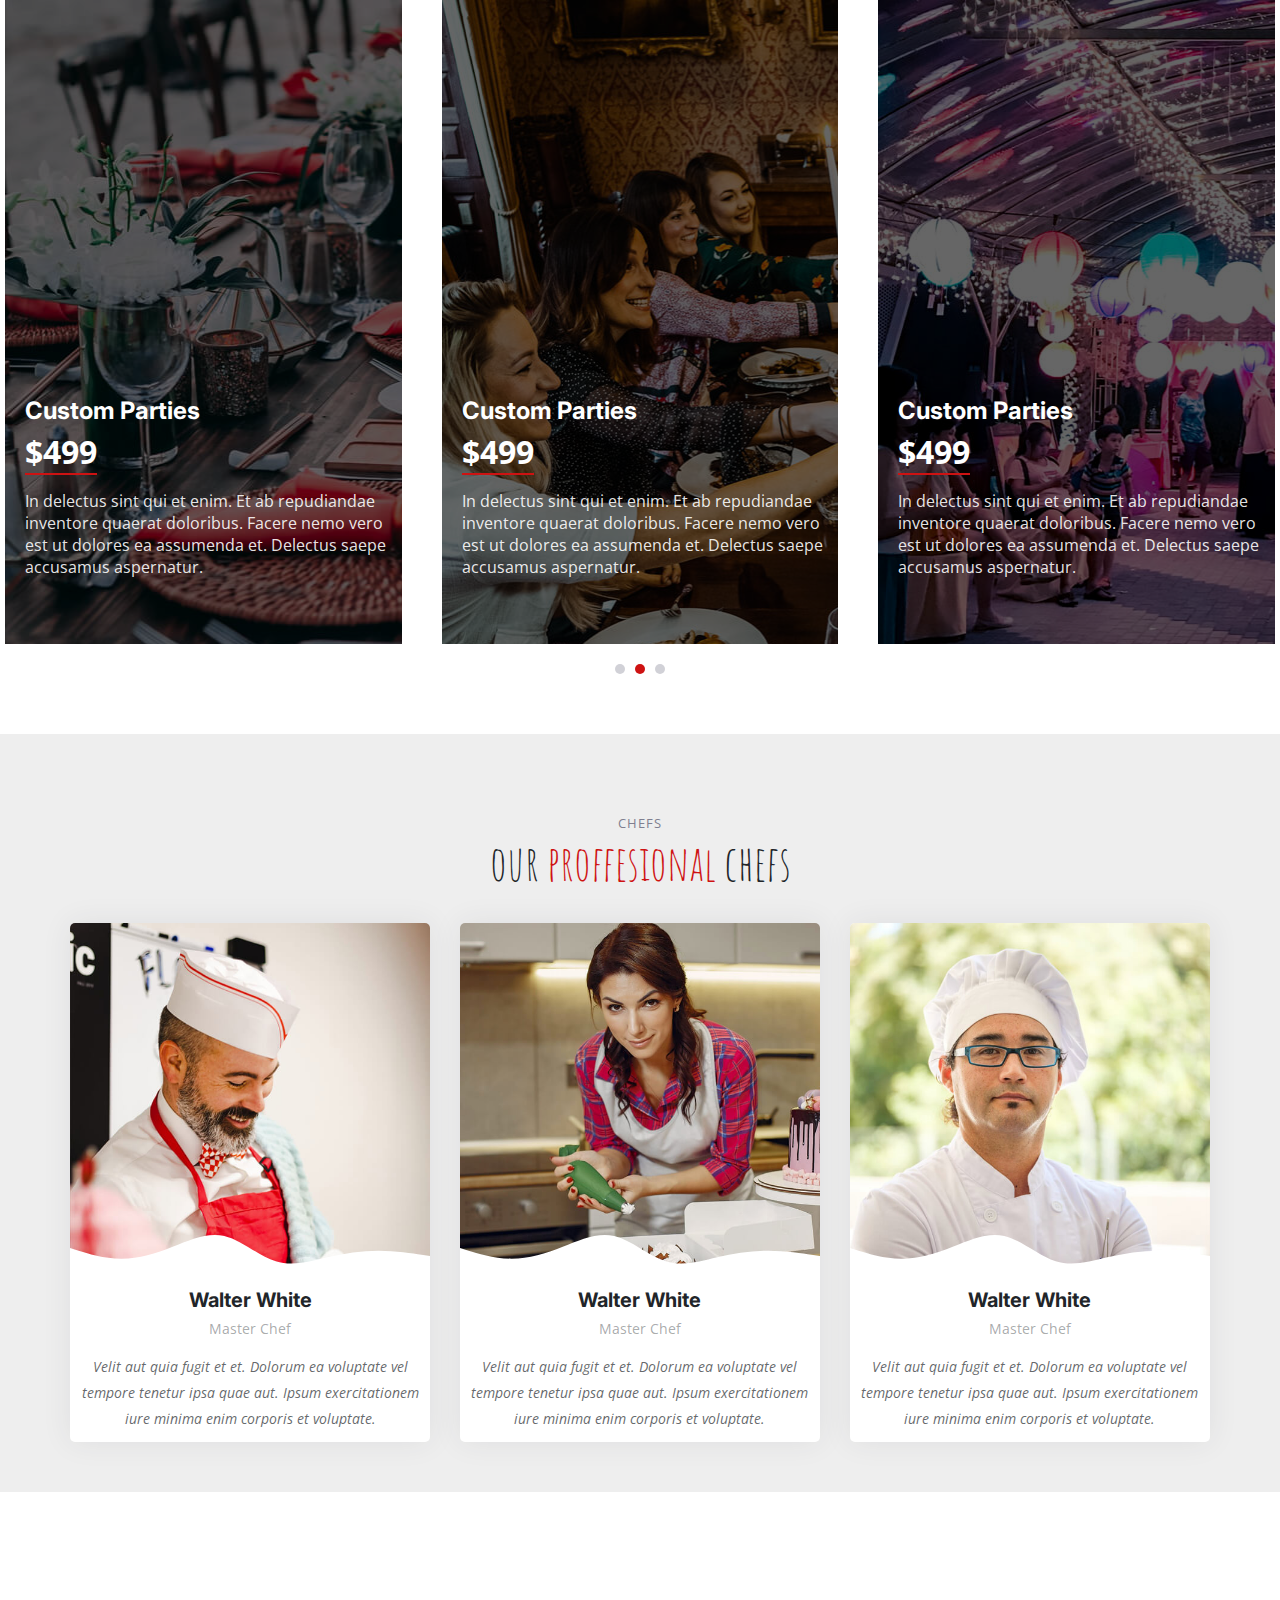
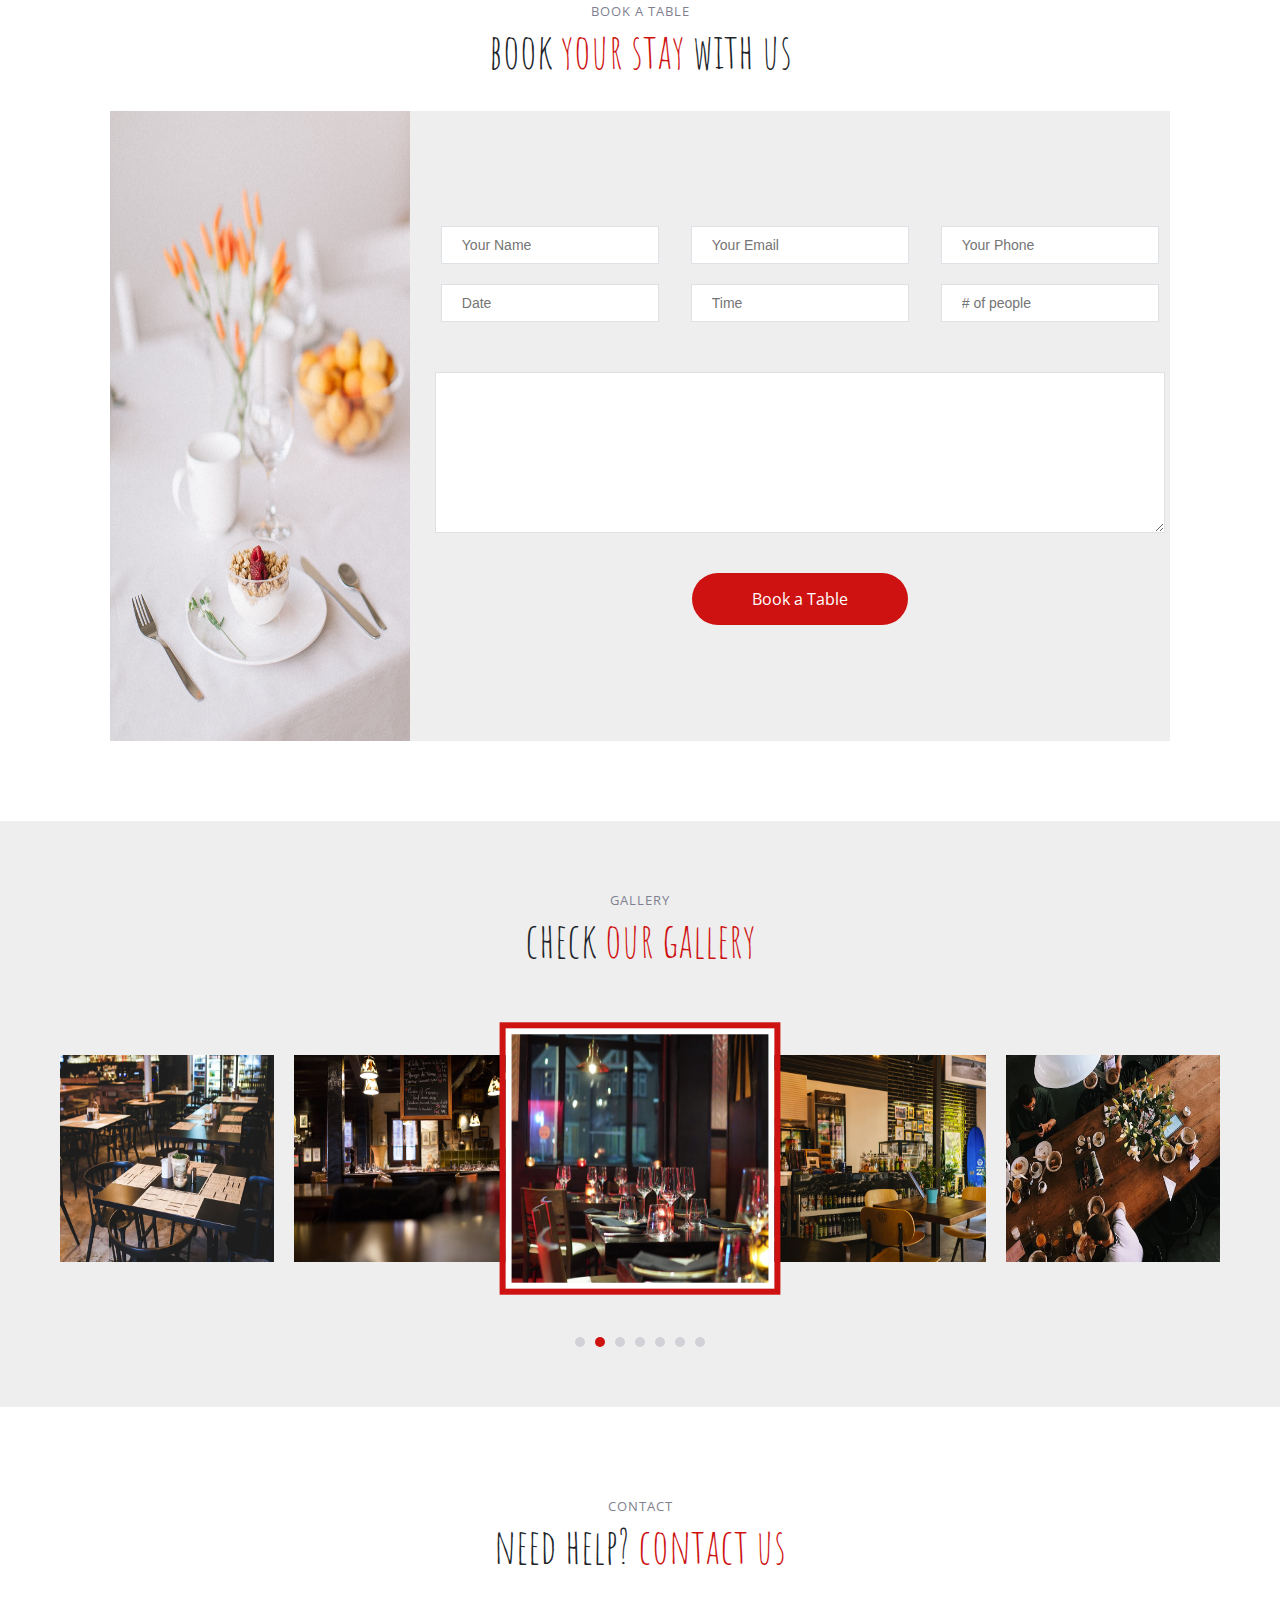
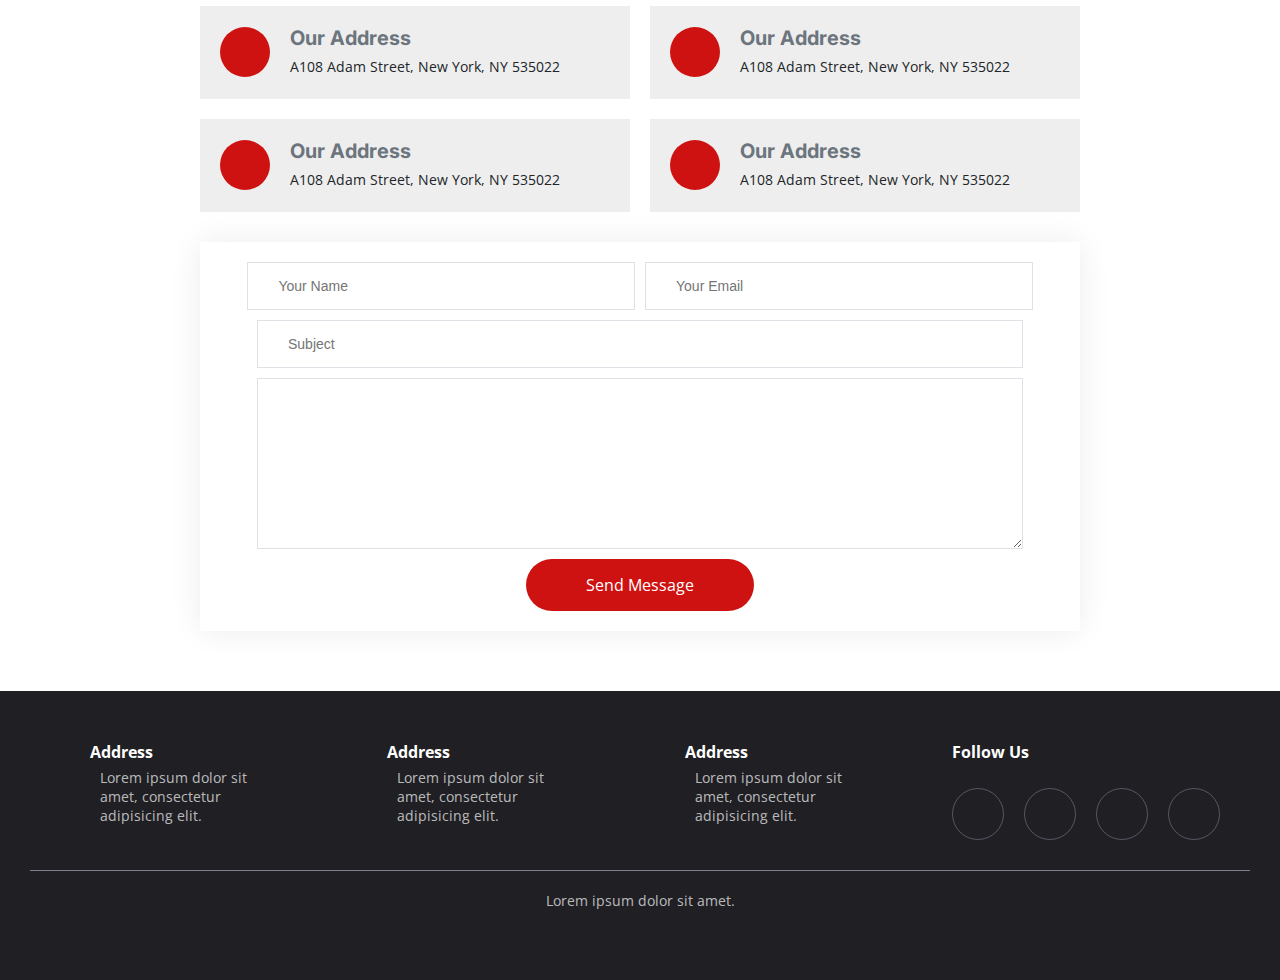
<file: Yammy/Yummy/index.html>
<!DOCTYPE html>
<html lang="en">

<head>
  <meta charset="utf-8">
  <meta content="width=device-width, initial-scale=1.0" name="viewport">

  <title>Yummy</title>
  <!-- icon font -->
  <link rel="stylesheet" href="https://cdnjs.cloudflare.com/ajax/libs/font-awesome/6.5.1/css/all.min.css"
    integrity="sha512-DTOQO9RWCH3ppGqcWaEA1BIZOC6xxalwEsw9c2QQeAIftl+Vegovlnee1c9QX4TctnWMn13TZye+giMm8e2LwA=="
    crossorigin="anonymous" referrerpolicy="no-referrer" />
  <!-- Google Fonts -->
  <link rel="preconnect" href="https://fonts.googleapis.com">
  <link rel="preconnect" href="https://fonts.gstatic.com" crossorigin>
  <link
    href="https://fonts.googleapis.com/css2?family=Open+Sans:ital,wght@0,300;0,400;0,500;0,600;0,700;1,300;1,400;1,600;1,700&family=Amatic+SC:ital,wght@0,300;0,400;0,500;0,600;0,700;1,300;1,400;1,500;1,600;1,700&family=Inter:ital,wght@0,300;0,400;0,500;0,600;0,700;1,300;1,400;1,500;1,600;1,700&display=swap"
    rel="stylesheet">


  <!-- Template Main CSS File -->
  <link href="assets/css/const.css" rel="stylesheet">
  <link href="assets/css/main.css" rel="stylesheet">
</head>

<body>
  <!-- header -->
  <header id="header" class="header">
    <div class="container ">

      <a href="#" class="logo ">

        <h1>Yummy<span>.</span></h1>
      </a>

      <nav class="navbar">
        <ul>
          <li><a href="#hero" class="active">Home</a></li>
          <li><a href="#about">About</a></li>
          <li><a href="#menu">Menu</a></li>
          <li><a href="#events">Events</a></li>
          <li><a href="#chefs">Chefs</a></li>
          <li><a href="#gallery">Gallery</a></li>
          <li class="dropdown"><a href="#"><span>Drop Down</span> <i class="fas fa-angle-down"></i></a>
            <ul>
              <li><a href="#">Drop Down 1</a></li>
              <li class="dropdown"><a href="#"><span>Deep Drop Down</span> <i class="fas fa-angle-down"></i></a>
                <ul>
                  <li><a href="#">Deep Drop Down 1</a></li>
                  <li><a href="#">Deep Drop Down 2</a></li>
                  <li><a href="#">Deep Drop Down 3</a></li>
                  <li><a href="#">Deep Drop Down 4</a></li>
                  <li><a href="#">Deep Drop Down 5</a></li>
                </ul>
              </li>
              <li><a href="#">Drop Down 2</a></li>
              <li><a href="#">Drop Down 3</a></li>
              <li><a href="#">Drop Down 4</a></li>
            </ul>
          </li>
          <li><a href="#contact">Contact</a></li>
        </ul>
      </nav><!-- .navbar -->
      <div class="nav-end">
        <a class="btn-nav" href="#book-form">Book a Table</a>
        <span id="icon-menu">
          <i class=" fas fa-bars"></i>
        </span>

      </div>
    </div>
  </header>
  <!-- section home -->
  <section id="home" class="home d-flex align-items-center background">
    <div class="container">
      <div class="conent ">
        <div class="box ">
          <h2>Enjoy Your Healthy<br>Delicious Food</h2>
          <p>Sed autem laudantium dolores. Voluptatem itaque ea consequatur eveniet. Eum quas beatae cumque eum quaerat.
          </p>
          <div class="box-btn">
            <a href="#" class="btn-nav">Book a Table</a>
            <a href="#" class="watch-video"><i class="fas fa-play"></i><span>Watch Video</span></a>
          </div>
        </div>
        <div class="box-img text-center text-lg-start">
          <img src="assets/img/hero-img.png" class="img" alt="img">
        </div>
      </div>
    </div>
  </section>
  <section class="about" id="about">
    <div class="box-size">
      <div class="title-box">
        <h2 class="title">about us</h2>
        <p class="desc">learn more <span class="desc-red"> about us </span></p>
      </div>
      <div class="contnet">
        <div class="img">
          <img src="./assets/img/about.jpg" alt="about">
          <div class="call-us">
            <h4>Book a Table</h4>
            <p>+1 5589 55488 55</p>
          </div>
        </div>
        <div class="content-right">
          <p class="italic">
            Lorem ipsum dolor sit amet, consectetur adipiscing elit, sed do eiusmod tempor incididunt ut labore et
            dolore
            magna aliqua.
          </p>
          <ul>
            <li><i class="fas fa-check-double"></i> Ullamco laboris nisi ut aliquip ex ea commodo consequat.</li>
            <li><i class="fas fa-check-double"></i> Duis aute irure dolor in reprehenderit in voluptate velit.</li>
            <li><i class="fas fa-check-double"></i> Ullamco laboris nisi ut aliquip ex ea commodo consequat. Duis aute
              irure dolor in reprehenderit in voluptate trideta storacalaperda mastiro dolore eu fugiat nulla pariatur.
            </li>
          </ul>
          <p>
            Ullamco laboris nisi ut aliquip ex ea commodo consequat. Duis aute irure dolor in reprehenderit in voluptate
            velit esse cillum dolore eu fugiat nulla pariatur. Excepteur sint occaecat cupidatat non proident
          </p>
          <div class="box-youtube">
            <img src="./assets/img/about-2.jpg" class="img" alt="">
          </div>
        </div>
      </div>
    </div>
  </section>
  <!-- end about  -->
  <!-- start why -->
  <section id="why-us" class="why-us background">

    <div class="group-box">

      <div class="box-red">
        <div class="box">
          <h3>Why Choose Yummy?</h3>
          <p>
            Lorem ipsum dolor sit amet, consectetur adipiscing elit, sed do eiusmod tempor incididunt ut labore et
            dolore magna aliqua. Duis aute irure dolor in reprehenderit
            Asperiores dolores sed et. Tenetur quia eos. Autem tempore quibusdam vel necessitatibus optio ad corporis.
          </p>
          <div class="btn">
            <a href="#" class="btn=more">Learn More </a>
          </div>
        </div>
      </div><!-- End Why Box -->

      <div class="boxs">

        <div class="box-small">
          <span>

            <i class=" icon fas fa-clipboard-check"></i>
          </span>
          <h4>Corporis voluptates officia eiusmod</h4>
          <p>Consequuntur sunt aut quasi enim aliquam quae harum pariatur laboris nisi ut aliquip</p>
        </div>

        <div class="box-small">
          <span>

            <i class="icon fas fa-gem"></i>
          </span>
          <h4>Ullamco laboris ladore pan</h4>
          <p>Excepteur sint occaecat cupidatat non proident, sunt in culpa qui officia deserunt</p>
        </div>

        <div class="box-small">
          <span>

            <i class="icon fas fa-inbox"></i>
          </span>
          <h4>Labore consequatur incidid dolore</h4>
          <p>Aut suscipit aut cum nemo deleniti aut omnis. Doloribus ut maiores omnis facere</p>
        </div>

      </div>
    </div>
  </section>
  <!-- end why-us -->
  <!-- start counter -->
  <section id="counter" class="counter">
    <div class="container ">

      <div class="groub">


        <div class="item">
          <div class="item-c">
            <span class="number">232</span>
            <p>Clients</p>
          </div>

        </div>

        <div class="item">
          <div class="item-c">
            <span class="number">521</span>
            <p>Projects</p>
          </div>
        </div>

        <div class="item">
          <div class="item-c">

            <span class="number">1453</span>
            <p>Hours Of Support</p>
          </div>
        </div>

        <div class="item">
          <div class="item-c">
            <span class="number">32</span>
            <p>Workers</p>
          </div>
        </div>

      </div>

    </div>
  </section>

  <!-- menu  start -->
  <section id="menu" class="menu">

    <div class="section-header">
      <h2>Our Menu</h2>
      <p>Check Our <span>Yummy Menu</span></p>
    </div>

    <ul class="menu-tap">

      <li class="tap active-tap">
        <a class="tap-link">
          <h4>Starters</h4>
        </a>
      </li>

      <li class="tap">
        <a class="tap-link">
          <h4>Breakfast</h4>
        </a><!-- End tab nav item -->

      </li>
      <li class="tap">
        <a class="tap-link">
          <h4>Lunch</h4>
        </a>
      </li>

      <li class="tap">
        <a class="tap-link">
          <h4>Dinner</h4>
        </a>
      </li>

    </ul>

    <div class="food-boxs">

      <div class="header-food">
        <h2>Menu</h2>
        <p><span>Starters</span></p>
      </div>

      <div class="food-group">

        <div class="food-item">
          <a href="#" class="box-img"><img src="assets/img/menu/menu-item-1.png" class="menu-img img-fluid" alt=""></a>
          <h4>Magnam Tiste</h4>
          <p class="title-item">
            Lorem, deren, trataro, filede, nerada
          </p>
          <p class="price">
            $5.95
          </p>
        </div>
        <div class="food-item">
          <a href="#" class="box-img"><img src="assets/img/menu/menu-item-2.png" class="menu-img img-fluid" alt=""></a>
          <h4>Magnam Tiste</h4>
          <p class="title-item">
            Lorem, deren, trataro, filede, nerada
          </p>
          <p class="price">
            $5.95
          </p>
        </div>
        <div class="food-item">
          <a href="#" class="box-img"><img src="assets/img/menu/menu-item-3.png" class="menu-img img-fluid" alt=""></a>
          <h4>Magnam Tiste</h4>
          <p class="title-item">
            Lorem, deren, trataro, filede, nerada
          </p>
          <p class="price">
            $5.95
          </p>
        </div>
        <div class="food-item">
          <a href="#" class="box-img"><img src="assets/img/menu/menu-item-4.png" class="menu-img img-fluid" alt=""></a>
          <h4>Magnam Tiste</h4>
          <p class="title-item">
            Lorem, deren, trataro, filede, nerada
          </p>
          <p class="price">
            $5.95
          </p>
        </div>
        <div class="food-item">
          <a href="#" class="box-img"><img src="assets/img/menu/menu-item-5.png" class="menu-img img-fluid" alt=""></a>
          <h4>Magnam Tiste</h4>
          <p class="title-item">
            Lorem, deren, trataro, filede, nerada
          </p>
          <p class="price">
            $5.95
          </p>
        </div>
        <div class="food-item">
          <a href="#" class="box-img"><img src="assets/img/menu/menu-item-6.png" class="menu-img img-fluid" alt=""></a>
          <h4>Magnam Tiste</h4>
          <p class="title-item">
            Lorem, deren, trataro, filede, nerada
          </p>
          <p class="price">
            $5.95
          </p>
        </div>
      </div>
    </div>


  </section>
  <!-- test -->
  <section id="test" class="test background">
    <div class="container">

      <div class="section-header">
        <h2>Testimonials</h2>
        <p>What Are They <span>Saying About Us</span></p>
      </div>
      <div class="div-media">

        <div class="test-content">
          <p>
            <i class="fas fa-quote-left"></i>
            Enim nisi quem export duis labore cillum quae magna enim sint quorum nulla quem veniam duis minim tempor
            labore quem eram duis noster aute amet eram fore quis sint minim.
            <i class="fas fa-quote-right"></i>
          </p>
          <h3>Jena Karlis</h3>
          <h4>Store Owner</h4>
          <div class="stars">
            <i class="fas fa-star"></i><i class="fas fa-star"></i><i class="fas fa-star"></i><i
              class="fas fa-star"></i><i class="fas fa-star"></i>
          </div>
        </div>
        <div class="img-test">
          <img src="assets/img/testimonials/testimonials-1.jpg" class="img" alt="">
        </div>

      </div>
      <div class="dots">
        <div class="do"></div>
        <div class="do active"></div>
        <div class="do"></div>
        <div class="do"></div>
      </div>
    </div>
  </section>
  <!-- test -->
  <!-- event -->
  <section id="events" class="events">
    <div class="event-box">
      <div class="section-header">
        <h2>events</h2>
        <p>share <span>your moments </span> in our restaurant</p>
      </div>
      <div class="c-events">
        <div class="img-bg">
          <div class="pos">
            <h3>Custom Parties</h3>
            <div class="price">
              <span>$499</span>
            </div>
            <p class="description">
              In delectus sint qui et enim. Et ab repudiandae inventore quaerat doloribus. Facere nemo vero est ut
              dolores ea assumenda et. Delectus saepe accusamus aspernatur.
            </p>
          </div>
        </div>
        <div class="img-bg  disblad " style="background-image: url('./assets/img/events-2.jpg');">
          <div class="pos">
            <h3>Custom Parties</h3>
            <div class="price">
              <span>$499</span>
            </div>
            <p class="description">
              In delectus sint qui et enim. Et ab repudiandae inventore quaerat doloribus. Facere nemo vero est ut
              dolores ea assumenda et. Delectus saepe accusamus aspernatur.
            </p>
          </div>
        </div>
        <div class="img-bg  disblad " style="background-image: url('./assets/img/events-1.jpg');">
          <div class="pos">
            <h3>Custom Parties</h3>
            <div class="price">
              <span>$499</span>
            </div>
            <p class="description">
              In delectus sint qui et enim. Et ab repudiandae inventore quaerat doloribus. Facere nemo vero est ut
              dolores ea assumenda et. Delectus saepe accusamus aspernatur.
            </p>
          </div>
        </div>
      </div>
      <div class="dots">
        <div class="do"></div>
        <div class="do active"></div>
        <div class="do"></div>
      </div>
    </div>
  </section>
  <!-- chef -->
  <section class="chef-a background" id="chef">
    <div class="section-header">
      <h2>chefs</h2>
      <p> our <span> proffesional </span> chefs</p>
    </div>
    <div class="chefs">
      <div class="chef">
        <div class="chef-img">
          <img src="assets/img/chefs/chefs-1.jpg" class="img" alt="img">
          <div class="social">
            <a href=""><i class="fab fa-twitter"></i></a>
            <a href=""><i class="fab fa-facebook"></i></a>
            <a href=""><i class="fab fa-instagram"></i></a>
            <a href=""><i class="fab fa-linkedin"></i></a>
          </div>
        </div>
        <div class="chef-info">
          <h4>Walter White</h4>
          <span>Master Chef</span>
          <p>Velit aut quia fugit et et. Dolorum ea voluptate vel tempore tenetur ipsa quae aut. Ipsum exercitationem
            iure minima enim corporis et voluptate.</p>
        </div>
      </div>
      <div class="chef">
        <div class="chef-img">
          <img src="assets/img/chefs/chefs-2.jpg" class="img" alt="img">
          <div class="social">
            <a href=""><i class="fab fa-twitter"></i></a>
            <a href=""><i class="fab fa-facebook"></i></a>
            <a href=""><i class="fab fa-instagram"></i></a>
            <a href=""><i class="fab fa-linkedin"></i></a>
          </div>
        </div>
        <div class="chef-info">
          <h4>Walter White</h4>
          <span>Master Chef</span>
          <p>Velit aut quia fugit et et. Dolorum ea voluptate vel tempore tenetur ipsa quae aut. Ipsum exercitationem
            iure minima enim corporis et voluptate.</p>
        </div>
      </div>
      <div class="chef">
        <div class="chef-img">
          <img src="assets/img/chefs/chefs-3.jpg" class="img" alt="img">
          <div class="social">
            <a href=""><i class="fab fa-twitter"></i></a>
            <a href=""><i class="fab fa-facebook"></i></a>
            <a href=""><i class="fab fa-instagram"></i></a>
            <a href=""><i class="fab fa-linkedin"></i></a>
          </div>
        </div>
        <div class="chef-info">
          <h4>Walter White</h4>
          <span>Master Chef</span>
          <p>Velit aut quia fugit et et. Dolorum ea voluptate vel tempore tenetur ipsa quae aut. Ipsum exercitationem
            iure minima enim corporis et voluptate.</p>
        </div>
      </div>
    </div>
  </section>
  <section id="book" class="book">
    <div class="section-header">
      <h2>book a table</h2>
      <p>book <span>your stay</span> with us </p>
    </div>
    <div class="all background">
      <div class="img">
        <img src="./assets/img/reservation.jpg" alt="">
      </div>
      <div class="form">
        <input type="text" placeholder="Your Name">
        <input type="text" placeholder="Your Email">
        <input type="text" placeholder="Your Phone">
        <input type="text" placeholder="Date">
        <input type="text" placeholder="Time">
        <input type="text" placeholder="# of people">
        <textarea rows="5" style="height: 139px;" placeholder="Message">
        </textarea>
        <a href="" class="submit">Book a Table</a>
      </div>
    </div>
  </section>
  <section class="gallery background" id="gallery">
    <div class="section-header">
      <h2>gallery</h2>
      <p> check <span> our gallery</span></p>
    </div>
    <div class="images">
      <div class="img">
        <img src="./assets/img/gallery/gallery-1.jpg" alt="img">
      </div>
      <div class="img disbled">
        <img src="./assets/img/gallery/gallery-2.jpg" alt="img">
      </div>
      <div class="img disbled">
        <img src="./assets/img/gallery/gallery-3.jpg" alt="img">
      </div>
      <div class="img disbled">
        <img src="./assets/img/gallery/gallery-4.jpg" alt="img">
      </div>
      <div class="img disbled">
        <img src="./assets/img/gallery/gallery-5.jpg" alt="img">
      </div>
    </div>
    <div class="dots">
      <div class="do"></div>
      <div class="do active"></div>
      <div class="do"></div>
      <div class="do"></div>
      <div class="do"></div>
      <div class="do"></div>
      <div class="do"></div>
    </div>
  </section>
  <!-- CONTACT -->
  <section class="contact">
    <div class="section-header">
      <h2>CONTACT</h2>
      <p> need help? <span> contact us </span></p>
    </div>
    <div class="blocks">

      <div class="block background">
        <span class="icon">
          <i class="fas fa-map"></i>
        </span>
        <div class="info">
          <h3> Our Address</h3>
          <p>A108 Adam Street, New York, NY 535022</p>
        </div>
      </div>
      <div class="block background">
        <span class="icon">
          <i class="fas fa-map"></i>
        </span>
        <div class="info">
          <h3> Our Address</h3>
          <p>A108 Adam Street, New York, NY 535022</p>
        </div>
      </div>
      <div class="block background">
        <span class="icon">
          <i class="fas fa-map"></i>
        </span>
        <div class="info">
          <h3> Our Address</h3>
          <p>A108 Adam Street, New York, NY 535022</p>
        </div>
      </div>
      <div class="block background">
        <span class="icon">
          <i class="fas fa-map"></i>
        </span>
        <div class="info">
          <h3> Our Address</h3>
          <p>A108 Adam Street, New York, NY 535022</p>
        </div>
      </div>
    </div>
    <div class="form">
      <input type="text" placeholder="Your Name">
      <input type="text" placeholder="Your Email">
      <input type="text" placeholder="Subject">
      <textarea rows="5" style="height: 139px;" placeholder="Message">
      </textarea>
      <a href="" class="submit">Send Message</a>
    </div>
  </section>
  <footer id="footer" class="footer">
    <div class="top">
      <div class="item">
        <div class="top-top">
          <i class="fa fa-map-marked"></i>
          <h4> Address</h4>
        </div>
        <div class="botom-top">
          <p>Lorem ipsum dolor sit amet, consectetur adipisicing elit.</p>

        </div>
      </div>
      <div class="item">
        <div class="top-top">
          <i class="fa fa-map-marked"></i>
          <h4> Address</h4>
        </div>
        <div class="botom-top">
          <p>Lorem ipsum dolor sit amet, consectetur adipisicing elit.</p>

        </div>
      </div>
      <div class="item">
        <div class="top-top">
          <i class="fa fa-map-marked"></i>
          <h4> Address</h4>
        </div>
        <div class="botom-top">
          <p>Lorem ipsum dolor sit amet, consectetur adipisicing elit.</p>

        </div>
      </div>
      <div class="item">
        <div class="top-top">
          <h4>Follow Us</h4>
        </div>
        <div class="botom-icon">
          <i class="fab fa-twitter"></i>
          <i class="fab fa-facebook-f"></i>
          <i class="fab fa-instagram"></i>
          <i class="fab fa-linkedin"></i>
        </div>
      </div>
    </div>
    <div class="bottom">
      Lorem ipsum dolor sit amet.
    </div>
  </footer>
</body>

</html>
</file>
<file: assets/css/const.css>
@media (min-width: 1024px) {
    
    section {
    overflow: hidden;
    padding: 80px 40px 30px 40px;
    scroll-margin-top: 90px;
    overflow: clip;
    }
}
section {
overflow: hidden;
padding: 40px 5px 0 5px;
scroll-margin-top: 90px;
overflow: clip;
}
ul{
    list-style-type: none;
}
a{
    transition: 0.4s ease-in-out;
    text-decoration: none;
    color: #000;
}

.background {
background-color: #eee;
}

.section-header {
text-align: center;
padding-bottom: 30px;
padding-top: 30px;
}

.section-header h2 {
font-size: 13px;
letter-spacing: 1px;
font-weight: 400;
margin: 0;
padding: 0;
color: #7f7f90;
text-transform: uppercase;
font-family: #212529;
}

.section-header p {
margin: 0;
font-size: 48px;
font-weight: 400;
font-family: "Amatic SC", sans-serif;
}

.section-header p span {
color: #ce1212;;
}


/* media  */

/* media header */

/* for phone */
@media (max-width: 570px) {
.header {
    height: 70px;
}
}

/* media nav  */
@media (max-width: 1279px) {
.navbar {
position: fixed;
top: 0;
right: -100%;
width: 100%;
max-width: 400px;
border-left: 1px solid #666;
bottom: 0;
transition: 0.3s;
z-index: 9997;
}

.navbar ul {
position: absolute;
inset: 0;
padding: 50px 0 10px 0;
margin: 0;
background: rgba(255, 255, 255, 0.9);
overflow-y: auto;
transition: 0.3s;
z-index: 9998;
}

.navbar a{
display: flex;
align-items: center;
justify-content: space-between;
padding: 10px 20px;
font-family: "Open Sans",sans-serif;
border-bottom: 2px solid rgba(255, 255, 255, 0.8);
font-size: 16px;
font-weight: 600;
color: #7f7f90;
transition: 0.3s;
}

.navbar a i{
font-size: 12px;
line-height: 0;
margin-left: 5px;
}

.navbar a:hover{
color: #000;
}

.navbar .active{
color: #000;
border-color: #ce1212;;
}

.navbar .dropdown ul,
.navbar .dropdown .dropdown ul {
position: static;
display: none;
padding: 10px 0;
margin: 10px 20px;
transition: all 0.5s ease-in-out;
border: 1px solid #eee;
}

.navbar .dropdown>.dropdown-active,
.navbar .dropdown .dropdown>.dropdown-active {
display: block;
}

.navbar .icon-menu:hover i{
    cursor: pointer;
}

.navbar .icon-menu {
display: block;
color: #37373f;
font-size: 30px;
line-height: 0;
transition: 0.5s;
z-index: 9999;
margin: 0 10px 0 20px;
}


.container .nav-end{
    align-items: center;
    display: flex;
    gap: 40px;
}



.mobile-nav-active .navbar:before {
content: "";
position: fixed;
inset: 0;
background: rgba(255, 255, 255, 0.8);
z-index: 9996;
}
/* end nav */

}
/* media for desktop */
/* navbar */
@media (min-width: 1280px) {
.navbar {
    padding: 0;
}

.navbar ul {
    margin: 0;
    padding: 0;
    display: flex;
    list-style: none;
    align-items: center;
}

.navbar li {
    position: relative;
}

.navbar>ul>li {
    white-space: nowrap;
    padding: 10px 0 10px 28px;
}

.navbar a {
    display: flex;
    align-items: center;
    justify-content: space-between;
    padding: 0 3px;
    font-family: "Open Sans",sans-serif;
    font-size: 16px;
    font-weight: 600;
    color: #7f7f90;
    white-space: nowrap;
    transition: 0.3s;
    position: relative;
}

.navbar a i {
    font-size: 12px;
    line-height: 0;
    margin-left: 5px;
}

.navbar>ul>li>a:before {
    content: "";
    position: absolute;
    width: 100%;
    height: 2px;
    bottom: -6px;
    left: 0;
    background-color: #ce1212;;
    visibility: hidden;
    width: 0px;
    transition: all 0.3s ease-in-out 0s;
}

.navbar a:hover:before,
.navbar li:hover>a:before,
.navbar .active:before {
    visibility: visible;
    width: 100%;
}

.navbar a:hover,
.navbar .active,
.navbar li:hover>a {
    color: #000;
}

.navbar .dropdown ul {
    display: block;
    position: absolute;
    left: 28px;
    top: calc(100% + 30px);
    margin: 0;
    padding: 10px 0;
    z-index: 99;
    opacity: 0;
    visibility: hidden;
    background: #fff;
    box-shadow: 0px 0px 30px rgba(127, 137, 161, 0.25);
    transition: 0.3s;
    border-radius: 4px;
}

.navbar .dropdown ul li {
    min-width: 200px;
}

.navbar .dropdown ul a {
    padding: 10px 20px;
    font-size: 15px;
    text-transform: none;
    font-weight: 600;
}

.navbar .dropdown ul a i {
    font-size: 12px;
}

.navbar .dropdown ul a:hover,
.navbar .dropdown ul .active:hover,
.navbar .dropdown ul li:hover>a {
    color: #ce1212;;
}

.navbar .dropdown:hover>ul {
    opacity: 1;
    top: 100%;
    visibility: visible;
}

.navbar .dropdown .dropdown ul {
    top: 0;
    left: calc(100% - 30px);
    visibility: hidden;
}

.navbar .dropdown .dropdown:hover>ul {
    opacity: 1;
    top: 0;
    left: 100%;
    visibility: visible;
}
#icon-menu{
    display: none;
}

}
</file>
<file: assets/css/main.css>
* {
  text-decoration: none;
  padding: 0;
  margin: 0;
}

html {
  scroll-behavior: smooth;
}

:root {
  --font-amtic: "Amatic SC", sans-serif;
  --font-open: "Open Sans", sans-serif;
  --font-inter: "Inter", sans-serif;
}

body {
  color: #212529;
  font-family: "Open Sans", sans-serif;
}

/* header */
.header {
  background: #fff;
  transition: all 0.5s;
  /* z-index: 997; */
  z-index: 1000;
  height: 90px;
  border-bottom: 1px solid #eee;
  position: fixed;
  width: 100%;
  top: 0;
  display: flex;
  align-items: center;
}

.header .container {
  width: 100%;
  display: flex;
  align-items: center;
  justify-content: space-around;
}

.header.sticked {
  border-color: #fff;
  border-color: #eee;
}

.header .logo {
  display: flex;
  align-items: center;
  margin-block-end: auto;
}

.header .logo img {
  max-height: 40px;
  margin-right: 6px;
}

.header .logo h1 {
  font-size: 28px;
  font-weight: 700;
  color: #000;
  margin: 0;
  font-family: "Inter", sans-serif;
}

.header .logo h1 span {
  color: #ce1212;
}

.header .btn-nav {
  font-size: 14px;
  color: #fff;
  background: #ce1212;
  padding: 8px 20px;
  margin-left: 30px;
  border-radius: 50px;
  transition: 0.3s;
}

.header .btn-nav:hover {
  color: #fff;
  background: rgba(206, 18, 18, 0.8);
}

/* end header */
/* start home section */
.home {
  width: 100%;
  background-size: cover;
  position: relative;
  min-height: 60vh;
  padding: 160px 0 60px 0;
}

.home .conent {
  display: flex;
  justify-content: space-around;
}

.conent .box {
  display: flex;
  justify-content: center;
  /* align-items: center; */
  flex-direction: column;
  text-align: left;
}

.home h2 {
  font-size: 64px;
  font-weight: 700;
  margin-bottom: 20px;
  color: #37373f;
  font-family: "Amatic SC", sans-serif;
}

.home .box .box-btn {
  display: flex;
  align-items: center;
}

.home h2 span {
  color: #ce1212;
}

.home p {
  color: #4f4f5a;
  font-weight: 400;
  margin-bottom: 30px;
  width: 400px;
}

.home .btn-nav {
  font-weight: 500;
  font-size: 14px;
  letter-spacing: 1px;
  display: inline-block;
  padding: 12px 36px;
  border-radius: 50px;
  transition: 0.5s;
  color: #fff;
  background: #ce1212;
  box-shadow: 0 8px 28px rgba(206, 18, 18, 0.2);
}

.home .btn-nav:hover {
  background: rgba(206, 18, 18, 0.8);
  box-shadow: 0 8px 28px rgba(206, 18, 18, 0.45);
}

.home .box-img img {
  width: 100%;
  height: 100%;
}

.home .watch-video {
  font-size: 16px;
  transition: 0.5s;
  margin-left: 25px;
  color: "Open Sans", sans-serif;
  font-weight: 600;
  display: flex;
  align-items: center;
}

.home .watch-video i {
  color: #ce1212;
  font-size: 32px;
  transition: 0.3s;
  line-height: 0;
  margin-right: 8px;
}

.home .watch-video i a {
  color: #212529;
}

.home .watch-video i a:hover {
  color: #ce1212;
}

.home .watch-video:hover {
  color: #ce1212;
}

.home .watch-video:hover i {
  color: rgba(206, 18, 18, 0.8);
}

@media (max-width: 640px) {
  .home h2 {
    font-size: 36px;
  }

  .home p {
    width: auto;
  }

  .home .watch-video {
    font-size: 14px;
  }

  .home .conent {
    padding-inline: 10px;
    display: flex;
    flex-direction: column-reverse;
  }

  .conent .box {
    display: flex;
    justify-content: space-between;
    text-align: center;
  }

  .box .box-img {
    width: 100%;
  }
}

/* ABOUT  */
.about {
  background-color: #fff;
  scroll-margin-top: 90px;
  overflow: clip;
  padding-block: 80px;
}

/* about header */
.about .title-box {
  text-align: center;
}

.about .title {
  font-size: 13px;
  letter-spacing: 1px;
  font-weight: 400;
  margin: 0;
  padding: 0;
  color: #7f7f90;
  text-transform: uppercase;
  font-family: var(--font-open);
}

.about .desc {
  font-size: 48px;
  font-weight: 400;
  font-family: var(--font-amtic);
}

.about .desc .desc-red {
  color: #ce1212;
}

/* about header end  */
/* about contnet start */
.about .contnet {
  padding-top: 35px;
  display: flex;
  flex-direction: column;
}

.about .contnet .img {
  width: 100%;
  height: 23rem;

  position: relative;
}

.about .contnet .img img {
  width: 100%;
  height: 100%;
}

.contnet .img .call-us {
  position: absolute;
  background-color: #fff;
  z-index: 4;
  padding: 20px;
  bottom: 30px;
  left: 10%;
  text-align: center;
  width: 70%;
}

.img .call-us h4 {
  color: #212529;
  font-size: 24px;
}

.img .call-us p {
  font-size: 28px;
  color: #ce1212;
  font-weight: 700;
  margin: 0 0 16px;
}

/* about content end */

.contnet .content-right {
  padding: 30px 20px;
}

.contnet .content-right .italic {
  margin-bottom: 1rem;
  font-style: italic;
}

.contnet .content-right ul li {
  padding: 0 0 8px 8px;
  font-size: 16px;
  font-family: var(--font-open);
}

.contnet .content-right ul li i {
  color: #ce1212;
}

.contnet .content-right p {
  margin-bottom: 16px;
}

.content-right .box-youtube {
  position: relative;
  margin-top: 4px;

  width: 100%;
  height: 60vh;
}

.content-right .box-youtube ::after {
  content: "";
  position: absolute;
  width: 120px;
  height: 120px;
  opacity: 1;
  border-radius: 50%;
  border: 5px solid rgba(206, 18, 18, 0.7);
  top: 0;
  transform: translateY(-50%);
  transform: translateX(-50%);
  left: 0;
  background: rgba(198, 16, 0, 0);
}

/* media for about  */
@media (min-width: 1024px) {
  .about {
    padding: 30px 50px;
  }

  .about .contnet {
    display: flex;
    flex-direction: row;
    gap: 10px;
    height: 100vh;
  }

  .about .contnet .img {
    height: 700px;
  }

  .contnet .content-right {
    padding-top: 0;
  }

  .contnet .content-right .box-youtube {
    height: 61vh;
    /* overflow: hidden; */
    padding: 0;
  }

  .contnet .content-right .box-youtube img {
    width: 100%;
    height: 100%;
  }
}

/* media about end  */
/* why us */
.why-us {
  /* padding: 20px 50px; */
  margin-right: auto;
  margin-left: auto;
}

.why-us .group-box {
  display: flex;
  flex-direction: column;
  padding-inline: 10px;
}

.why-us .group-box .box-red {
  font-family: var(--font-inter);
  background-color: #ce1212;
  color: #fff;
  padding: 30px;
}

.why-us .group-box .box-red h3 {
  font-weight: 700;
  font-size: 34px;

  margin: 0 0 30px 0;
}

.why-us .group-box .box-red .btn {
  text-align: center;
}

.why-us .group-box .box-red .btn a {
  background: rgba(255, 255, 255, 0.3);
  padding: 6px 30px 8px 30px;
  color: #fff;
  border-radius: 50px;
  transition: 0.4s ease-in-out;
}

.why-us .group-box .box-red .btn:hover a {
  background-color: #fff;
  color: #ce1212;
}

.why-us .group-box .box-red p {
  margin: 0 0 30px 0;
  font-size: 16px;
  font-family: var(--font-open);
}

.why-us .group-box .boxs {
  padding: 40px 0;
  display: flex;
  flex-direction: column;
  gap: 20px;
}

.why-us .group-box .boxs .box-small {
  text-align: center;
  padding: 40px 30px;
  background-color: #fff;
}

.group-box .boxs .box-small span {
  display: flex;
  align-items: center;
  margin-bottom: 30px;
  justify-content: center;
}

.group-box .boxs .box-small .icon {
  justify-content: center;
  color: #ce1212;
  font-size: 32px;
  display: flex;
  align-items: center;
  background: rgba(206, 18, 18, 0.1);
  border-radius: 50px;
  width: 64px;
  height: 64px;
}

.group-box .boxs .box-small h4 {
  font-size: 20px;
  font-family: var(--font-inter);
  margin-bottom: 30px;
  font-weight: 400;
}

.group-box .boxs .box-small p {
  font-size: 15px;
  margin-bottom: 16px;
  color: #6c757d;
}

/* media for why-us */
@media (min-width: 1024px) {
  .why-us {
    padding-block: 100px;
  }

  .why-us .group-box,
  .why-us .group-box .boxs {
    flex-direction: row;
    gap: 30px;
  }

  .why-us .group-box {
    padding-left: 50px;
  }

  .why-us .group-box .box-red {
    width: calc((100% / 1) - 40rem);
  }

  .why-us .group-box .box-red h3 {
    width: 300px;
    line-height: 50px;
  }

  .why-us .group-box .boxs .box-small {
    width: calc((100% / 3) - 7rem);
    padding: 30px 2 0px;
    transition: 0.4s ease-in-out;
  }

  .why-us .group-box .boxs .box-small:hover {
    transform: scale(1.1);
  }
}

/* media end  */

.counter {
  background: linear-gradient(rgba(0, 0, 0, 0.5), rgba(0, 0, 0, 0.5)),
    url(../img/stats-bg.jpg) center center;
  background-size: cover;
  padding: 100px 0;
  position: sticky;
}

.counter .groub {
  align-items: center;
  justify-content: center;
  display: flex;
  flex-direction: column;
  gap: 60px;
}

.counter .groub .item .item-c {
  padding: 10px;
  display: flex;
  flex-direction: column;
  align-items: center;
  width: 200px;
}

.counter .groub .item {
  display: flex;
  flex-direction: column;
  align-items: center;
  justify-content: center;
  width: 100px;
  height: 100px;
}

.counter .groub .item .number {
  color: #fff;
  font-size: 48px;
  font-weight: 700;
}

.counter .groub .item p {
  font-weight: 700;
  color: rgba(255, 255, 255, 0.6);
  font-family: var(--font-inter);
}

/* media for counter */
@media (min-width: 1024px) {
  .counter {
    background-attachment: fixed;

    padding: 100px 0;
  }

  .counter .groub {
    align-items: center;
    padding-inline: 4rem;
    flex-direction: row;
    gap: 30px;
  }

  .counter .groub .item .item-c {
    padding: 30px;
  }

  .counter .groub .item {
    width: calc((100% / 4) - 30px);
  }
}

/* menu */
#menu {
  padding-inline: 0;
}

/* menu tap */
.menu .menu-tap {
  display: flex;
  padding: 10px 20px;
  justify-content: center;
  gap: 20px;
  font-family: var(--font-inter);
}

.menu .menu-tap .tap {
  font-size: 18px;
  font-weight: 300;
  font-family: var(--font-inter);
  position: relative;
  transition: all 0.4s ease-in-out;
}

.menu .menu-tap .tap h4 {
  font-size: 18px;
  font-weight: 300;
}

#menu .menu-tap .top .tap-link {
  transition: all 0.4s ease-in-out;
}

#menu .menu-tap .active-tap a {
  color: #ce1212;
}

.menu .menu-tap .tap::after {
  position: absolute;
  content: "";
  background-color: #7f7f90;
  width: 100%;
  margin: 6px 0 0 0;
  height: 1px;
  transition: 0.4s ease-in-out;
}

.menu .menu-tap .active-tap::after {
  position: absolute;
  content: "";
  background-color: #ce1212;
  width: 100%;
  margin: 6px 0 0 0;
  height: 1px;
}

.menu .menu-tap .tap:hover .tap-link {
  cursor: pointer;
  color: #ce1212;
}

.menu .menu-tap .tap:not(.active-tap):hover.tap::after {
  width: 100%;
  background-color: #7f7f906d;
}

/* food group */
.food-boxs {
  padding: 100px 50px;
}

.food-boxs .header-food {
  padding: 40px;
  text-align: center;
}

.food-boxs .header-food h2 {
  font-size: 13px;
  letter-spacing: 1px;
  font-weight: 400;
  margin: 0;
  padding: 0;
  color: #7f7f90;
  text-transform: uppercase;
  font-family: #212529;
}

.food-boxs .header-food p {
  margin: 0;
  font-size: 36px;
  font-weight: 800;
  color: #ce1212;
}

.food-group {
  display: flex;
  flex-direction: column;
  gap: 30px;
}

.food-group .food-item .price {
  color: #ce1212;
  font-weight: 700;
  font-size: 24px;
}

.food-group .food-item .title-item {
  margin-bottom: 10px;
  color: #8d9d8b;

  font-family: var(--font-inter);
}

.food-group .food-item h4 {
  font-size: 22px;
  font-weight: 500;
  margin-block: 20px;
  font-family: var(--font-inter);
}

.food-group .food-item {
  text-align: center;
  width: 100%;
}

.food-group .food-item .box-img {
  height: 200px;
  display: flex;
  justify-content: center;
  align-items: center;
  width: 100%;
}

.food-group .food-item .box-img img {
  width: 60%;
  height: 100%;
}

/* food media */
@media (min-width: 1024px) {
  .food-boxs .food-group {
    flex-direction: row;
    flex-wrap: wrap;
    justify-content: center;
    align-items: center;
  }

  .food-boxs .food-group .food-item {
    width: calc((100% / 3) - 50px);
  }
}

/* test-content */
.test {
  padding-inline: 20px;
}

.test .test-content::before {
  content: "";
  left: -10px;
  position: absolute;
  width: 2px;
  height: 100%;
  background-color: #ce1212;
}

.test .div-media {
  display: flex;
  flex-direction: column;
}

.test .test-content {
  padding-inline: 20px;
  position: relative;
  display: flex;
  flex-direction: column;
  gap: 10px;
  justify-content: center;
  /* align-items: center; */
}

.test .test-content h3 {
  font-size: 20px;
  font-family: var(--font-inter);
  margin: 10px 0 5px;
  font-weight: bold;
}

.test .test-content h4 {
  font-size: 14px;
  color: #6c757d;
  margin: 0 0 10px 0;
  font-weight: 500;
  font-family: var(--font-inter);
}

.test .test-content .stars {
  color: rgba(117, 117, 39, 0.508);
}

.test .img-test {
  width: 100%;
  text-align: center;
}

.test .img-test img {
  margin-block: 30px;
  width: 100%;
  margin-left: auto;
  margin-right: auto;
  height: 100%;
  border-radius: 50%;
  border: 4px solid #fff;
}

.test .dots {
  display: flex;
  justify-content: center;
  align-items: center;
  padding-bottom: 60px;
  gap: 10px;
}

.test .dots .do {
  width: 10px;
  height: 10px;
  background-color: #d1d1d7;
  border-radius: 50%;
}

.test .dots .do.active {
  background-color: #ce1212;
}

/* media */

@media (min-width: 1024px) {
  .test .div-media {
    flex-direction: row;
    justify-content: center;
    gap: 10px;
    padding-top: 20px;
  }

  .test .div-media .test-content {
    width: calc((100% / 2) - 50px);
  }

  .test .img-test {
    /* width: calc((100% / 2) - 50px); */

    height: 200px;
    width: 200px;
  }

  .test .dots {
    padding-block: 40px;
  }
}

/* event */

.events .event-box .img-bg {
  background-image: url("../img/events-3.jpg");
  background-repeat: no-repeat;
  object-fit: cover;
  height: 660px;
  object-position: center;
  width: 100%;
  position: relative;
  margin-bottom: 20px;
}

.event-box .img-bg::before {
  content: "";
  background-color: rgba(0, 0, 0, 0.6);
  width: 100%;
  height: 100%;
  inset: 1;
  position: absolute;
}

.event-box .img-bg .pos {
  position: absolute;
  color: #fff;
  bottom: 10%;
  left: 5%;
}

.event-box .img-bg .pos h3 {
  font-size: 24px;
  font-weight: 700;
  margin-bottom: 5px;
  font-family: var(--font-inter);
}

.event-box .img-bg .pos .price {
  color: #fff;
  border-bottom: 2px solid #ce1212;
  font-size: 32px;
  font-weight: 700;
  display: inline-block;
  margin-bottom: 15px;
}

.event-box .img-bg .pos .description {
  margin-bottom: 0;
  color: rgba(255, 255, 255, 0.9);
}

.events .dots {
  display: flex;
  justify-content: center;
  align-items: center;
  padding-bottom: 60px;
  gap: 10px;
}

.events .dots .do {
  width: 10px;
  height: 10px;
  background-color: #d1d1d7;
  border-radius: 50%;
}

.events .dots .do:where(.active) {
  background-color: #ce1212;
}

.events .img-bg:where(.disblad) {
  display: none;
}

/* mobile media */
@media (min-width: 1024px) {
  .events .event-box .c-events {
    display: flex;
    gap: 40px;
  }

  .events .img-bg:where(.disblad) {
    display: block;
  }
}

/* chef */
.chef-a {
  padding: 50px 0;
}

.chef-a .chefs {
  padding-inline: 10px;
  display: flex;
  flex-direction: column;
  gap: 20px;
}

.chef-a .chefs .chef:hover {
  transform: scale(1.08);
  box-shadow: 0px 0 30px rgba(55, 55, 63, 0.15);
}

.chef-a .chefs .chef {
  overflow: hidden;
  text-align: center;
  border-radius: 5px;
  background: #fff;
  box-shadow: 0px 0 30px rgba(55, 55, 63, 0.08);
  transition: 0.3s ease-in-out;
}

.chef-a .chefs .chef .chef-img .img {
  width: 100%;
  height: 100%;
}

.chef-a .chefs .chef .chef-img {
  position: relative;
}

.chef-a .chefs .chef .chef-img::after {
  position: absolute;
  content: "";
  left: 0;
  bottom: 0;
  height: 100%;
  width: 100%;
  background: url("../img/team-shape.svg") no-repeat center bottom;
  background-size: contain;
  z-index: 1;
}

.chef-a .chefs .chef .chef-info h4 {
  font-size: 20px;
  font-family: var(--font-inter);
  margin-bottom: 5px;
}

.chef-a .chefs .chef .chef-info span {
  font-size: 14px;
  font-weight: 400;
  color: rgba(33, 37, 41, 0.4);
}

.chef-a .chefs .chef .chef-info p {
  font-style: italic;
  font-size: 14px;
  padding-top: 15px;
  margin-bottom: 10px;
  line-height: 26px;
  color: rgba(33, 37, 41, 0.7);
}

.chef-a .chefs .chef .social {
  position: absolute;
  right: -100%;
  top: 30px;
  opacity: 0;
  border-radius: 4px;
  transition: 0.5s ease-in-out;
  background: rgba(255, 255, 255, 0.3);
  z-index: 4;
  display: flex;
  flex-direction: column;
  padding: 20px;
  gap: 20px;
}

.chef-a .chefs .chef .social i {
  color: rgba(55, 55, 63, 0.4);
  text-align: center;
  font-size: 19px;
}

.chef-a .chefs .chef:hover .social {
  right: 8px;
  opacity: 1;
}

/* media phone */
@media (min-width: 1024px) {
  .chef-a .chefs {
    display: flex;
    flex-direction: row;
    gap: 30px;
    justify-content: center;
    align-items: center;
    padding-inline: 10px;
  }

  .chef-a .chefs .chef {
    width: calc((100% / 3) - 60px);
  }
}

/* book a table */
.book {
  padding: 80px 10px;
}

.book .all {
  display: flex;
  flex-direction: column;
  gap: 20px;
  justify-content: center;
  align-items: center;
  padding: 0 0 20px 0;
}

.book .all .img {
  width: 100%;
  height: 70vh;
}

.book .all .img img {
  width: 100%;
  height: 100%;
}

.book .all .form {
  display: flex;
  flex-direction: column;
  justify-content: center;
  align-items: center;
  gap: 10px;
  width: 100%;
  padding: 0 30px;
}

.book .all .form input,
.book .all .form textarea {
  outline: none;
  box-shadow: none;
  font-size: 14px;
  width: 80%;
  border-radius: 0;
  border: 1px solid #dee2e6;
  padding: 10px 20px;
}

.book .all .form input:focus,
.book .all .form textarea:focus {
  border: 1px solid #ce1212;
}

.book .all .form .submit:hover {
  background: #ec2727;
}

.book .all .form .submit {
  transition: all 0.5 ease-in-out;
  background-color: #ce1212;
  color: #fff;
  padding: 15px 60px;
  border-radius: 30px;
}

/* media for pc */
@media (min-width: 1024px) {
  .book .all {
    display: flex;
    flex-direction: row;
    padding: 0;
    margin: 0 100px;
    justify-content: start;
    gap: 20px;
  }

  .book .all .img {
    width: calc((100% / 2) - 100px);
  }

  .book .all .form {
    justify-content: space-around;
    display: flex;
    flex-direction: row;
    flex-wrap: wrap;
    padding: 0;
    /* width: calc((100% / 2) - 100px); */
  }

  .book .all .form input {
    margin-bottom: 10px;
    width: calc((100% / 3) - 70px);
  }

  .book .all .form textarea {
    width: 93%;
    margin-block: 30px;
  }
}

/* gallary */
.gallery {
  padding-bottom: 40px;
}

.gallery .images .img {
  width: 100%;
  height: 40vh;
}

.gallery .images .img img {
  width: 100%;
  height: 100%;
}

.gallery .dots {
  display: flex;
  align-items: center;
  justify-content: center;
  padding: 20px 10px;
  gap: 10px;
}

.gallery .dots .do {
  width: 10px;
  height: 10px;
  background-color: #d1d1d7;
  border-radius: 50%;
}

.gallery .dots .do:where(.active) {
  background-color: #ce1212;
}

.gallery .images .img:where(.disbled) {
  display: none;
}

/* media for pc */

@media (min-width: 1024px) {
  .gallery .images {
    display: flex;
    flex-direction: row;
    justify-content: center;
    align-items: center;
    gap: 20px;
    padding: 50px 0;
  }

  .gallery .images .img:where(.disbled) {
    display: block;
  }

  .gallery .images .img {
    width: calc((100% / 5) - 40px);
    height: 23vh;
  }

  .gallery .images .img:nth-of-type(3) {
    transform: scale(1.2);
    border: 5px solid #fff;
    outline: 5px solid #ce1212;
  }
}

/* contact */

.contact .blocks {
  display: flex;
  flex-direction: column;
  justify-content: center;
  align-items: center;
  gap: 20px;
}

.contact .blocks .block {
  display: flex;
  gap: 20px;
  padding: 20px;
  align-items: center;
}

.contact .blocks .block .icon {
  background-color: #ce1212;
  color: #fff;
  width: 30px;
  height: 30px;
  display: flex;
  justify-content: center;
  align-items: center;
  border-radius: 50%;
  padding: 10px;
}

.contact .block .info {
  display: flex;
  flex-direction: column;
}

.contact .block h3 {
  font-size: 20px;
  color: #6c757d;
  font-weight: 700;
  font-family: var(--font-inter);
  margin: 0 0 5px 0;
}

.contact .block p {
  padding: 0;
  margin: 0;
  line-height: 24px;
  font-size: 14px;
}

.contact .form {
  width: 100%;
  margin-top: 30px;
  background: #fff;
  box-shadow: 0 0 30px rgba(0, 0, 0, 0.08);
  display: flex;
  padding: 20px 0;
  flex-direction: column;
  justify-content: center;
  align-items: center;
  gap: 10px;
}

.contact .form input,
.contact .form textarea {
  outline: none;
  box-shadow: none;
  font-size: 14px;
  width: 80%;
  border-radius: 0;
  border: 1px solid #dee2e6;
  padding: 15px 30px;
}

.contact .form input:focus,
.contact .form textarea:focus {
  border: 1px solid #ce1212;
}

.contact .form .submit:hover {
  background: #ec2727;
}

.contact .form .submit {
  transition: all 0.5 ease-in-out;
  background-color: #ce1212;
  color: #fff;
  padding: 15px 60px;
  border-radius: 30px;
}

/* media  */
@media (min-width: 1024px) {
  .contact {
    margin-block: 40px;
    padding: 20px 200px;
  }

  .contact .blocks {
    display: flex;
    flex-direction: row;
    flex-wrap: wrap;
  }

  .contact .blocks .block {
    width: calc((100% / 2) - 50px);
  }

  .contact .form {
    display: flex;
    flex-direction: row;

    flex-wrap: wrap;
  }

  .contact .form input:nth-of-type(1),
  .contact .form input:nth-of-type(2) {
    width: 37%;
  }
}

/* footer */
.footer {
  font-size: 14px;
  background-color: #1f1f24;
  padding: 50px 30px;
  color: rgba(255, 255, 255, 0.7);
}

.footer .top {
  display: flex;
  flex-direction: column;
  gap: 40px;
  justify-content: space-between;
  padding-bottom: 30px;
}

.top .top-top {
  display: flex;
  gap: 30px;
  align-items: center;
}

.footer .top .top-top h4 {
  font-size: 16px;
  font-weight: bold;
  position: relative;
  padding-bottom: 5px;
  color: #fff;
}

.footer .botom-icon i {
  width: 50px;
  height: 50px;
  display: flex;
  justify-content: center;
  align-items: center;
  border: 1px solid #7f7f9093;
  border-radius: 50%;
}

.footer .botom-icon {
  padding-top: 20px;
  font-size: 24px;
  display: flex;
  gap: 20px;
  flex-direction: row;
}

.footer .botom-top p {
  padding-left: 40px;
  width: 70%;
}

.footer .bottom {
  border-top: 1px solid #7f7f90;
  padding: 10px;
  display: flex;
  justify-content: center;
  align-items: center;
  font-size: 24px;
}

@media (min-width: 1024px) {
  .footer .top {
    display: flex;
    flex-direction: row;
    justify-content: center;
    padding-inline: 30px;
  }
}
</file>
<file: Yammy/Yummy/assets/css/const.css>
@media (min-width: 1024px) {
    
    section {
    overflow: hidden;
    padding: 80px 40px 30px 40px;
    scroll-margin-top: 90px;
    overflow: clip;
    }
}
section {
overflow: hidden;
padding: 40px 5px 0 5px;
scroll-margin-top: 90px;
overflow: clip;
}
ul{
    list-style-type: none;
}
a{
    transition: 0.4s ease-in-out;
    text-decoration: none;
    color: #000;
}

.background {
background-color: #eee;
}

.section-header {
text-align: center;
padding-bottom: 30px;
padding-top: 30px;
}

.section-header h2 {
font-size: 13px;
letter-spacing: 1px;
font-weight: 400;
margin: 0;
padding: 0;
color: #7f7f90;
text-transform: uppercase;
font-family: #212529;
}

.section-header p {
margin: 0;
font-size: 48px;
font-weight: 400;
font-family: "Amatic SC", sans-serif;
}

.section-header p span {
color: #ce1212;;
}


/* media  */

/* media header */

/* for phone */
@media (max-width: 570px) {
.header {
    height: 70px;
}
}

/* media nav  */
@media (max-width: 1279px) {
.navbar {
position: fixed;
top: 0;
right: -100%;
width: 100%;
max-width: 400px;
border-left: 1px solid #666;
bottom: 0;
transition: 0.3s;
z-index: 9997;
}

.navbar ul {
position: absolute;
inset: 0;
padding: 50px 0 10px 0;
margin: 0;
background: rgba(255, 255, 255, 0.9);
overflow-y: auto;
transition: 0.3s;
z-index: 9998;
}

.navbar a{
display: flex;
align-items: center;
justify-content: space-between;
padding: 10px 20px;
font-family: "Open Sans",sans-serif;
border-bottom: 2px solid rgba(255, 255, 255, 0.8);
font-size: 16px;
font-weight: 600;
color: #7f7f90;
transition: 0.3s;
}

.navbar a i{
font-size: 12px;
line-height: 0;
margin-left: 5px;
}

.navbar a:hover{
color: #000;
}

.navbar .active{
color: #000;
border-color: #ce1212;;
}

.navbar .dropdown ul,
.navbar .dropdown .dropdown ul {
position: static;
display: none;
padding: 10px 0;
margin: 10px 20px;
transition: all 0.5s ease-in-out;
border: 1px solid #eee;
}

.navbar .dropdown>.dropdown-active,
.navbar .dropdown .dropdown>.dropdown-active {
display: block;
}

.navbar .icon-menu:hover i{
    cursor: pointer;
}

.navbar .icon-menu {
display: block;
color: #37373f;
font-size: 30px;
line-height: 0;
transition: 0.5s;
z-index: 9999;
margin: 0 10px 0 20px;
}


.container .nav-end{
    align-items: center;
    display: flex;
    gap: 40px;
}



.mobile-nav-active .navbar:before {
content: "";
position: fixed;
inset: 0;
background: rgba(255, 255, 255, 0.8);
z-index: 9996;
}
/* end nav */

}
/* media for desktop */
/* navbar */
@media (min-width: 1280px) {
.navbar {
    padding: 0;
}

.navbar ul {
    margin: 0;
    padding: 0;
    display: flex;
    list-style: none;
    align-items: center;
}

.navbar li {
    position: relative;
}

.navbar>ul>li {
    white-space: nowrap;
    padding: 10px 0 10px 28px;
}

.navbar a {
    display: flex;
    align-items: center;
    justify-content: space-between;
    padding: 0 3px;
    font-family: "Open Sans",sans-serif;
    font-size: 16px;
    font-weight: 600;
    color: #7f7f90;
    white-space: nowrap;
    transition: 0.3s;
    position: relative;
}

.navbar a i {
    font-size: 12px;
    line-height: 0;
    margin-left: 5px;
}

.navbar>ul>li>a:before {
    content: "";
    position: absolute;
    width: 100%;
    height: 2px;
    bottom: -6px;
    left: 0;
    background-color: #ce1212;;
    visibility: hidden;
    width: 0px;
    transition: all 0.3s ease-in-out 0s;
}

.navbar a:hover:before,
.navbar li:hover>a:before,
.navbar .active:before {
    visibility: visible;
    width: 100%;
}

.navbar a:hover,
.navbar .active,
.navbar li:hover>a {
    color: #000;
}

.navbar .dropdown ul {
    display: block;
    position: absolute;
    left: 28px;
    top: calc(100% + 30px);
    margin: 0;
    padding: 10px 0;
    z-index: 99;
    opacity: 0;
    visibility: hidden;
    background: #fff;
    box-shadow: 0px 0px 30px rgba(127, 137, 161, 0.25);
    transition: 0.3s;
    border-radius: 4px;
}

.navbar .dropdown ul li {
    min-width: 200px;
}

.navbar .dropdown ul a {
    padding: 10px 20px;
    font-size: 15px;
    text-transform: none;
    font-weight: 600;
}

.navbar .dropdown ul a i {
    font-size: 12px;
}

.navbar .dropdown ul a:hover,
.navbar .dropdown ul .active:hover,
.navbar .dropdown ul li:hover>a {
    color: #ce1212;;
}

.navbar .dropdown:hover>ul {
    opacity: 1;
    top: 100%;
    visibility: visible;
}

.navbar .dropdown .dropdown ul {
    top: 0;
    left: calc(100% - 30px);
    visibility: hidden;
}

.navbar .dropdown .dropdown:hover>ul {
    opacity: 1;
    top: 0;
    left: 100%;
    visibility: visible;
}
#icon-menu{
    display: none;
}

}
</file>
<file: Yammy/Yummy/assets/css/main.css>
* {
  text-decoration: none;
  padding: 0;
  margin: 0;
}

html {
  scroll-behavior: smooth;
}

:root {
  --font-amtic: "Amatic SC", sans-serif;
  --font-open: "Open Sans", sans-serif;
  --font-inter: "Inter", sans-serif;
}

body {
  color: #212529;
  font-family: "Open Sans", sans-serif;

}

/* header */
.header {
  background: #fff;
  transition: all 0.5s;
  /* z-index: 997; */
  z-index: 1000;
  height: 90px;
  border-bottom: 1px solid #eee;
  position: fixed;
  width: 100%;
  top: 0;
  display: flex;
  align-items: center;
}

.header .container {
  width: 100%;
  display: flex;
  align-items: center;
  justify-content: space-around;
}


.header.sticked {
  border-color: #fff;
  border-color: #eee;
}

.header .logo {
  display: flex;
  align-items: center;
  margin-block-end: auto;
}

.header .logo img {
  max-height: 40px;
  margin-right: 6px;
}

.header .logo h1 {
  font-size: 28px;
  font-weight: 700;
  color: #000;
  margin: 0;
  font-family: "Inter", sans-serif;
}

.header .logo h1 span {
  color: #ce1212;
  ;
}

.header .btn-nav {
  font-size: 14px;
  color: #fff;
  background: #ce1212;
  ;
  padding: 8px 20px;
  margin-left: 30px;
  border-radius: 50px;
  transition: 0.3s;
}

.header .btn-nav:hover {
  color: #fff;
  background: rgba(206, 18, 18, 0.8);
}

/* end header */
/* start home section */
.home {
  width: 100%;
  background-size: cover;
  position: relative;
  min-height: 60vh;
  padding: 160px 0 60px 0;
}

.home .conent {
  display: flex;
  justify-content: space-around;
}

.conent .box {
  display: flex;
  justify-content: center;
  /* align-items: center; */
  flex-direction: column;
  text-align: left;
}

.home h2 {
  font-size: 64px;
  font-weight: 700;
  margin-bottom: 20px;
  color: #37373f;
  font-family: "Amatic SC", sans-serif;
}

.home .box .box-btn {
  display: flex;
  align-items: center;
}

.home h2 span {
  color: #ce1212;
  ;
}

.home p {
  color: #4f4f5a;
  font-weight: 400;
  margin-bottom: 30px;
  width: 400px;
}

.home .btn-nav {
  font-weight: 500;
  font-size: 14px;
  letter-spacing: 1px;
  display: inline-block;
  padding: 12px 36px;
  border-radius: 50px;
  transition: 0.5s;
  color: #fff;
  background: #ce1212;
  ;
  box-shadow: 0 8px 28px rgba(206, 18, 18, 0.2);
}

.home .btn-nav:hover {
  background: rgba(206, 18, 18, 0.8);
  box-shadow: 0 8px 28px rgba(206, 18, 18, 0.45);
}


.home .box-img img {
  width: 100%;
  height: 100%;
}

.home .watch-video {
  font-size: 16px;
  transition: 0.5s;
  margin-left: 25px;
  color: "Open Sans", sans-serif;
  font-weight: 600;
  display: flex;
  align-items: center;
}

.home .watch-video i {
  color: #ce1212;
  ;
  font-size: 32px;
  transition: 0.3s;
  line-height: 0;
  margin-right: 8px;
}

.home .watch-video i a {
  color: #212529;
}

.home .watch-video i a:hover {
  color: #ce1212;
}

.home .watch-video:hover {
  color: #ce1212;
  ;
}


.home .watch-video:hover i {
  color: rgba(206, 18, 18, 0.8);
}

@media (max-width: 640px) {

  .home h2 {
    font-size: 36px;
  }

  .home p {
    width: auto;
  }

  .home .watch-video {
    font-size: 14px;
  }

  .home .conent {
    padding-inline: 10px;
    display: flex;
    flex-direction: column-reverse;
  }

  .conent .box {
    display: flex;
    justify-content: space-between;
    text-align: center;
  }

  .box .box-img {
    width: 100%;

  }
}

/* ABOUT  */
.about {
  background-color: #fff;
  scroll-margin-top: 90px;
  overflow: clip;
  padding-block: 80px;
}


/* about header */
.about .title-box {
  text-align: center;
}

.about .title {
  font-size: 13px;
  letter-spacing: 1px;
  font-weight: 400;
  margin: 0;
  padding: 0;
  color: #7f7f90;
  text-transform: uppercase;
  font-family: var(--font-open);
}

.about .desc {
  font-size: 48px;
  font-weight: 400;
  font-family: var(--font-amtic);
}

.about .desc .desc-red {
  color: #ce1212;
}

/* about header end  */
/* about contnet start */
.about .contnet {
  padding-top: 35px;
  display: flex;
  flex-direction: column;
}

.about .contnet .img {

  width: 100%;
  height: 23rem;

  position: relative;
}

.about .contnet .img img {
  width: 100%;
  height: 100%;
}

.contnet .img .call-us {
  position: absolute;
  background-color: #fff;
  z-index: 4;
  padding: 20px;
  bottom: 30px;
  left: 10%;
  text-align: center;
  width: 70%;
}

.img .call-us h4 {
  color: #212529;
  font-size: 24px;
}

.img .call-us p {
  font-size: 28px;
  color: #ce1212;
  font-weight: 700;
  margin: 0 0 16px;
}

/* about content end */

.contnet .content-right {
  padding: 30px 20px;
}

.contnet .content-right .italic {
  margin-bottom: 1rem;
  font-style: italic;
}

.contnet .content-right ul li {
  padding: 0 0 8px 8px;
  font-size: 16px;
  font-family: var(--font-open);

}

.contnet .content-right ul li i {
  color: #ce1212;
}

.contnet .content-right p {
  margin-bottom: 16px;
}

.content-right .box-youtube {
  position: relative;
  margin-top: 4px;

  width: 100%;
  height: 60vh;

}

.content-right .box-youtube ::after {
  content: "";
  position: absolute;
  width: 120px;
  height: 120px;
  opacity: 1;
  border-radius: 50%;
  border: 5px solid rgba(206, 18, 18, 0.7);
  top: 0;
  transform: translateY(-50%);
  transform: translateX(-50%);
  left: 0;
  background: rgba(198, 16, 0, 0);

}

/* media for about  */
@media (min-width: 1024px) {

  .about {
    padding: 30px 50px;
  }

  .about .contnet {
    display: flex;
    flex-direction: row;
    gap: 10px;
    height: 100vh;

  }

  .about .contnet .img {
    height: 700px;

  }

  .contnet .content-right {
    padding-top: 0;
  }

  .contnet .content-right .box-youtube {
    height: 61vh;
    /* overflow: hidden; */
    padding: 0;
  }

  .contnet .content-right .box-youtube img {
    width: 100%;
    height: 100%;
  }
}

/* media about end  */
/* why us */
.why-us {
  /* padding: 20px 50px; */
  margin-right: auto;
  margin-left: auto;
}

.why-us .group-box {
  display: flex;
  flex-direction: column;
  padding-inline: 10px;
}

.why-us .group-box .box-red {
  font-family: var(--font-inter);
  background-color: #ce1212;
  color: #fff;
  padding: 30px;
}

.why-us .group-box .box-red h3 {
  font-weight: 700;
  font-size: 34px;

  margin: 0 0 30px 0;
}

.why-us .group-box .box-red .btn {
  text-align: center;
}

.why-us .group-box .box-red .btn a {
  background: rgba(255, 255, 255, 0.3);
  padding: 6px 30px 8px 30px;
  color: #fff;
  border-radius: 50px;
  transition: 0.4s ease-in-out;
}

.why-us .group-box .box-red .btn:hover a {
  background-color: #fff;
  color: #ce1212;
}

.why-us .group-box .box-red p {
  margin: 0 0 30px 0;
  font-size: 16px;
  font-family: var(--font-open);
}

.why-us .group-box .boxs {
  padding: 40px 0;
  display: flex;
  flex-direction: column;
  gap: 20px;
}

.why-us .group-box .boxs .box-small {
  text-align: center;
  padding: 40px 30px;
  background-color: #fff;
}

.group-box .boxs .box-small span {
  display: flex;
  align-items: center;
  margin-bottom: 30px;
  justify-content: center;
}

.group-box .boxs .box-small .icon {
  justify-content: center;
  color: #ce1212;
  font-size: 32px;
  display: flex;
  align-items: center;
  background: rgba(206, 18, 18, 0.1);
  border-radius: 50px;
  width: 64px;
  height: 64px;
}

.group-box .boxs .box-small h4 {
  font-size: 20px;
  font-family: var(--font-inter);
  margin-bottom: 30px;
  font-weight: 400;
}

.group-box .boxs .box-small p {
  font-size: 15px;
  margin-bottom: 16px;
  color: #6c757d;
}

/* media for why-us */
@media (min-width: 1024px) {
  .why-us {
    padding-block: 100px;
  }

  .why-us .group-box,
  .why-us .group-box .boxs {
    flex-direction: row;
    gap: 30px;
  }

  .why-us .group-box {
    padding-left: 50px;
  }

  .why-us .group-box .box-red {
    width: calc((100% / 1) - 40rem);
  }

  .why-us .group-box .box-red h3 {
    width: 300px;
    line-height: 50px;
  }

  .why-us .group-box .boxs .box-small {
    width: calc((100% / 3) - 7rem);
    padding: 30px 2 0px;
    transition: 0.4s ease-in-out;

  }

  .why-us .group-box .boxs .box-small:hover {
    transform: scale(1.1);
  }

}

/* media end  */

.counter {
  background: linear-gradient(rgba(0, 0, 0, 0.5), rgba(0, 0, 0, 0.5)), url(../img/stats-bg.jpg) center center;
  background-size: cover;
  padding: 100px 0;
  position: sticky;
}

.counter .groub {
  align-items: center;
  justify-content: center;
  display: flex;
  flex-direction: column;
  gap: 60px;
}

.counter .groub .item .item-c {
  padding: 10px;
  display: flex;
  flex-direction: column;
  align-items: center;
  width: 200px
}

.counter .groub .item {

  display: flex;
  flex-direction: column;
  align-items: center;
  justify-content: center;
  width: 100px;
  height: 100px;
}

.counter .groub .item .number {
  color: #fff;
  font-size: 48px;
  font-weight: 700;
}

.counter .groub .item p {
  font-weight: 700;
  color: rgba(255, 255, 255, 0.6);
  font-family: var(--font-inter);
}

/* media for counter */
@media (min-width:1024px) {
  .counter {
    background-attachment: fixed;

    padding: 100px 0;

  }

  .counter .groub {
    align-items: center;
    padding-inline: 4rem;
    flex-direction: row;
    gap: 30px;

  }

  .counter .groub .item .item-c {
    padding: 30px;
  }

  .counter .groub .item {
    width: calc((100% / 4) - 30px);
  }
}

/* menu */
#menu {
  padding-inline: 0;
}

/* menu tap */
.menu .menu-tap {
  display: flex;
  padding: 10px 20px;
  justify-content: center;
  gap: 20px;
  font-family: var(--font-inter);
}

.menu .menu-tap .tap {
  font-size: 18px;
  font-weight: 300;
  font-family: var(--font-inter);
  position: relative;
  transition: all 0.4s ease-in-out;
}

.menu .menu-tap .tap h4 {
  font-size: 18px;
  font-weight: 300;
}

#menu .menu-tap .top .tap-link {

  transition: all 0.4s ease-in-out;
}

#menu .menu-tap .active-tap a {
  color: #ce1212;
}

.menu .menu-tap .tap::after {
  position: absolute;
  content: "";
  background-color: #7f7f90;
  width: 100%;
  margin: 6px 0 0 0;
  height: 1px;
  transition: 0.4s ease-in-out;
}

.menu .menu-tap .active-tap::after {
  position: absolute;
  content: "";
  background-color: #ce1212;
  width: 100%;
  margin: 6px 0 0 0;
  height: 1px;
}

.menu .menu-tap .tap:hover .tap-link {
  cursor: pointer;
  color: #ce1212;
}

.menu .menu-tap .tap:not(.active-tap):hover.tap::after {
  width: 100%;
  background-color: #7f7f906d;
}

/* food group */
.food-boxs {
  padding: 100px 50px;
}

.food-boxs .header-food {
  padding: 40px;
  text-align: center;
}

.food-boxs .header-food h2 {
  font-size: 13px;
  letter-spacing: 1px;
  font-weight: 400;
  margin: 0;
  padding: 0;
  color: #7f7f90;
  text-transform: uppercase;
  font-family: #212529;
}

.food-boxs .header-food p {
  margin: 0;
  font-size: 36px;
  font-weight: 800;
  color: #ce1212;

}

.food-group {
  display: flex;
  flex-direction: column;
  gap: 30px;
}

.food-group .food-item .price {
  color: #ce1212;
  font-weight: 700;
  font-size: 24px;
}

.food-group .food-item .title-item {
  margin-bottom: 10px;
  color: #8d9d8b;

  font-family: var(--font-inter);
}

.food-group .food-item h4 {
  font-size: 22px;
  font-weight: 500;
  margin-block: 20px;
  font-family: var(--font-inter);
}

.food-group .food-item {
  text-align: center;
  width: 100%;
}

.food-group .food-item .box-img {
  height: 200px;
  display: flex;
  justify-content: center;
  align-items: center;
  width: 100%;

}

.food-group .food-item .box-img img {
  width: 60%;
  height: 100%;
}

/* food media */
@media (min-width:1024px) {
  .food-boxs .food-group {
    flex-direction: row;
    flex-wrap: wrap;
    justify-content: center;
    align-items: center;
  }

  .food-boxs .food-group .food-item {
    width: calc((100% / 3) - 50px);
  }
}

/* test-content */
.test {
  padding-inline: 20px;

}

.test .test-content::before {
  content: "";
  left: -10px;
  position: absolute;
  width: 2px;
  height: 100%;
  background-color: #ce1212;
}

.test .div-media {
  display: flex;
  flex-direction: column;
}

.test .test-content {
  padding-inline: 20px;
  position: relative;
  display: flex;
  flex-direction: column;
  gap: 10px;
  justify-content: center;
  /* align-items: center; */

}

.test .test-content h3 {
  font-size: 20px;
  font-family: var(--font-inter);
  margin: 10px 0 5px;
  font-weight: bold;
}

.test .test-content h4 {
  font-size: 14px;
  color: #6c757d;
  margin: 0 0 10px 0;
  font-weight: 500;
  font-family: var(--font-inter);
}

.test .test-content .stars {
  color: rgba(117, 117, 39, 0.508);
}

.test .img-test {
  width: 100%;
  text-align: center;
}

.test .img-test img {
  margin-block: 30px;
  width: 100%;
  margin-left: auto;
  margin-right: auto;
  height: 100%;
  border-radius: 50%;
  border: 4px solid #fff;
}

.test .dots {
  display: flex;
  justify-content: center;
  align-items: center;
  padding-bottom: 60px;
  gap: 10px;
}

.test .dots .do {
  width: 10px;
  height: 10px;
  background-color: #d1d1d7;
  border-radius: 50%;
}

.test .dots .do.active {
  background-color: #ce1212;
}

/* media */

@media (min-width:1024px) {
  .test .div-media {
    flex-direction: row;
    justify-content: center;
    gap: 10px;
    padding-top: 20px;
  }

  .test .div-media .test-content {
    width: calc((100% / 2) - 50px);
  }

  .test .img-test {
    /* width: calc((100% / 2) - 50px); */

    height: 200px;
    width: 200px;
  }

  .test .dots {
    padding-block: 40px;
  }
}

/* event */

.events .event-box .img-bg {
  background-image: url('../img/events-3.jpg');
  background-repeat: no-repeat;
  object-fit: cover;
  height: 660px;
  object-position: center;
  width: 100%;
  position: relative;
  margin-bottom: 20px;
}

.event-box .img-bg::before {
  content: "";
  background-color: rgba(0, 0, 0, 0.6);
  width: 100%;
  height: 100%;
  inset: 1;
  position: absolute;
}

.event-box .img-bg .pos {
  position: absolute;
  color: #fff;
  bottom: 10%;
  left: 5%;

}

.event-box .img-bg .pos h3 {
  font-size: 24px;
  font-weight: 700;
  margin-bottom: 5px;
  font-family: var(--font-inter);
}

.event-box .img-bg .pos .price {
  color: #fff;
  border-bottom: 2px solid #ce1212;
  font-size: 32px;
  font-weight: 700;
  display: inline-block;
  margin-bottom: 15px;
}

.event-box .img-bg .pos .description {
  margin-bottom: 0;
  color: rgba(255, 255, 255, 0.9);
}

.events .dots {
  display: flex;
  justify-content: center;
  align-items: center;
  padding-bottom: 60px;
  gap: 10px;
}

.events .dots .do {
  width: 10px;
  height: 10px;
  background-color: #d1d1d7;
  border-radius: 50%;
}

.events .dots .do:where(.active) {
  background-color: #ce1212;
}

.events .img-bg:where(.disblad) {
  display: none;
}

/* mobile media */
@media (min-width:1024px) {
  .events .event-box .c-events {
    display: flex;
    gap: 40px;


  }

  .events .img-bg:where(.disblad) {
    display: block;
  }

}

/* chef */
.chef-a {
  padding: 50px 0;
}

.chef-a .chefs {
  padding-inline: 10px;
  display: flex;
  flex-direction: column;
  gap: 20px;
}

.chef-a .chefs .chef:hover {
  transform: scale(1.08);
  box-shadow: 0px 0 30px rgba(55, 55, 63, 0.15);
}

.chef-a .chefs .chef {
  overflow: hidden;
  text-align: center;
  border-radius: 5px;
  background: #fff;
  box-shadow: 0px 0 30px rgba(55, 55, 63, 0.08);
  transition: 0.3s ease-in-out;
}

.chef-a .chefs .chef .chef-img .img {
  width: 100%;
  height: 100%;
}

.chef-a .chefs .chef .chef-img {
  position: relative;
}

.chef-a .chefs .chef .chef-img::after {
  position: absolute;
  content: "";
  left: 0;
  bottom: 0;
  height: 100%;
  width: 100%;
  background: url('../img/team-shape.svg') no-repeat center bottom;
  background-size: contain;
  z-index: 1;
}


.chef-a .chefs .chef .chef-info h4 {
  font-size: 20px;
  font-family: var(--font-inter);
  margin-bottom: 5px;
}

.chef-a .chefs .chef .chef-info span {
  font-size: 14px;
  font-weight: 400;
  color: rgba(33, 37, 41, 0.4);
}

.chef-a .chefs .chef .chef-info p {
  font-style: italic;
  font-size: 14px;
  padding-top: 15px;
  margin-bottom: 10px;
  line-height: 26px;
  color: rgba(33, 37, 41, 0.7);
}

.chef-a .chefs .chef .social {
  position: absolute;
  right: -100%;
  top: 30px;
  opacity: 0;
  border-radius: 4px;
  transition: 0.5s ease-in-out;
  background: rgba(255, 255, 255, 0.3);
  z-index: 4;
  display: flex;
  flex-direction: column;
  padding: 20px;
  gap: 20px;
}

.chef-a .chefs .chef .social i {
  color: rgba(55, 55, 63, 0.4);
  text-align: center;
  font-size: 19px;
}

.chef-a .chefs .chef:hover .social {
  right: 8px;
  opacity: 1;
}

/* media phone */
@media (min-width:1024px) {
  .chef-a .chefs {
    display: flex;
    flex-direction: row;
    gap: 30px;
    justify-content: center;
    align-items: center;
    padding-inline: 10px;

  }

  .chef-a .chefs .chef {
    width: calc((100% / 3) - 60px);
  }

}

/* book a table */
.book {
  padding: 80px 10px;

}

.book .all {
  display: flex;
  flex-direction: column;
  gap: 20px;
  justify-content: center;
  align-items: center;
  padding: 0 0 20px 0;
}

.book .all .img {
  width: 100%;
  height: 70vh;
}

.book .all .img img {
  width: 100%;
  height: 100%;
}

.book .all .form {
  display: flex;
  flex-direction: column;
  justify-content: center;
  align-items: center;
  gap: 10px;
  width: 100%;
  padding: 0 30px;
}

.book .all .form input,
.book .all .form textarea {
  outline: none;
  box-shadow: none;
  font-size: 14px;
  width: 80%;
  border-radius: 0;
  border: 1px solid #dee2e6;
  padding: 10px 20px;
}

.book .all .form input:focus,
.book .all .form textarea:focus {
  border: 1px solid #ce1212;
}

.book .all .form .submit:hover {
  background: #ec2727;
}

.book .all .form .submit {
  transition: all 0.5 ease-in-out;
  background-color: #ce1212;
  color: #fff;
  padding: 15px 60px;
  border-radius: 30px;
}

/* media for pc */
@media (min-width:1024px) {
  .book .all {
    display: flex;
    flex-direction: row;
    padding: 0;
    margin: 0 100px;
    justify-content: start;
    gap: 20px;

  }

  .book .all .img {
    width: calc((100% / 2) - 100px);
  }

  .book .all .form {
    justify-content: space-around;
    display: flex;
    flex-direction: row;
    flex-wrap: wrap;
    padding: 0;
    /* width: calc((100% / 2) - 100px); */
  }

  .book .all .form input {
    margin-bottom: 10px;
    width: calc((100% / 3) - 70px);
  }

  .book .all .form textarea {
    width: 93%;
    margin-block: 30px;
  }
}

/* gallary */
.gallery {
  padding-bottom: 40px;
}


.gallery .images .img {
  width: 100%;
  height: 40vh;
}

.gallery .images .img img {
  width: 100%;
  height: 100%;
}

.gallery .dots {
  display: flex;
  align-items: center;
  justify-content: center;
  padding: 20px 10px;
  gap: 10px;
}

.gallery .dots .do {
  width: 10px;
  height: 10px;
  background-color: #d1d1d7;
  border-radius: 50%;
}

.gallery .dots .do:where(.active) {
  background-color: #ce1212;
}

.gallery .images .img:where(.disbled) {
  display: none;
}

/* media for pc */

@media (min-width:1024px) {
  .gallery .images {
    display: flex;
    flex-direction: row;
    justify-content: center;
    align-items: center;
    gap: 20px;
    padding: 50px 0;
  }

  .gallery .images .img:where(.disbled) {
    display: block;
  }

  .gallery .images .img {
    width: calc((100% / 5) - 40px);
    height: 23vh;
  }

  .gallery .images .img:nth-of-type(3) {
    transform: scale(1.2);
    border: 5px solid #fff;
    outline: 5px solid #ce1212;
  }

}

/* contact */

.contact .blocks {
  display: flex;
  flex-direction: column;
  justify-content: center;
  align-items: center;
  gap: 20px;
}

.contact .blocks .block {
  display: flex;
  gap: 20px;
  padding: 20px;
  align-items: center;
}

.contact .blocks .block .icon {
  background-color: #ce1212;
  color: #fff;
  width: 30px;
  height: 30px;
  display: flex;
  justify-content: center;
  align-items: center;
  border-radius: 50%;
  padding: 10px;
}

.contact .block .info {
  display: flex;
  flex-direction: column;
}

.contact .block h3 {
  font-size: 20px;
  color: #6c757d;
  font-weight: 700;
  font-family: var(--font-inter);
  margin: 0 0 5px 0;
}

.contact .block p {
  padding: 0;
  margin: 0;
  line-height: 24px;
  font-size: 14px;
}

.contact .form {
  width: 100%;
  margin-top: 30px;
  background: #fff;
  box-shadow: 0 0 30px rgba(0, 0, 0, 0.08);
  display: flex;
  padding: 20px 0;
  flex-direction: column;
  justify-content: center;
  align-items: center;
  gap: 10px;
}

.contact .form input,
.contact .form textarea {
  outline: none;
  box-shadow: none;
  font-size: 14px;
  width: 80%;
  border-radius: 0;
  border: 1px solid #dee2e6;
  padding: 15px 30px;
}

.contact .form input:focus,
.contact .form textarea:focus {
  border: 1px solid #ce1212;
}

.contact .form .submit:hover {
  background: #ec2727;
}

.contact .form .submit {
  transition: all 0.5 ease-in-out;
  background-color: #ce1212;
  color: #fff;
  padding: 15px 60px;
  border-radius: 30px;
}

/* media  */
@media (min-width:1024px) {
  .contact {
    margin-block: 40px;
    padding: 20px 200px;
  }

  .contact .blocks {
    display: flex;
    flex-direction: row;
    flex-wrap: wrap;

  }

  .contact .blocks .block {
    width: calc((100% / 2) - 50px);
  }

  .contact .form {
    display: flex;
    flex-direction: row;

    flex-wrap: wrap;
  }

  .contact .form input:nth-of-type(1),
  .contact .form input:nth-of-type(2) {
    width: 37%;
  }

}

/* footer */
.footer {
  font-size: 14px;
  background-color: #1f1f24;
  padding: 50px 30px;
  color: rgba(255, 255, 255, 0.7);
}

.footer .top {
  display: flex;
  flex-direction: column;
  gap: 40px;
  justify-content: space-between;
  padding-bottom: 30px;
}

.top .top-top {
  display: flex;
  gap: 30px;
  align-items: center;
}


.footer .top .top-top h4 {
  font-size: 16px;
  font-weight: bold;
  position: relative;
  padding-bottom: 5px;
  color: #fff;
}

.footer .botom-icon i {
  width: 50px;
  height: 50px;
  display: flex;
  justify-content: center;
  align-items: center;
  border: 1px solid #7f7f9093;
  border-radius: 50%;
}

.footer .botom-icon {
  padding-top: 20px;
  font-size: 24px;
  display: flex;
  gap: 20px;
  flex-direction: row;
}

.footer .botom-top p {
  padding-left: 40px;
  width: 70%;
}

.footer .bottom {
  border-top: 1px solid #7f7f90;
  padding: 20px;
  display: flex;
  justify-content: center;
  align-items: center;
}

@media (min-width:1024px) {
  .footer .top {
    display: flex;
    flex-direction: row;
    justify-content: center;
    padding-inline: 30px;
  }
}
</file>
